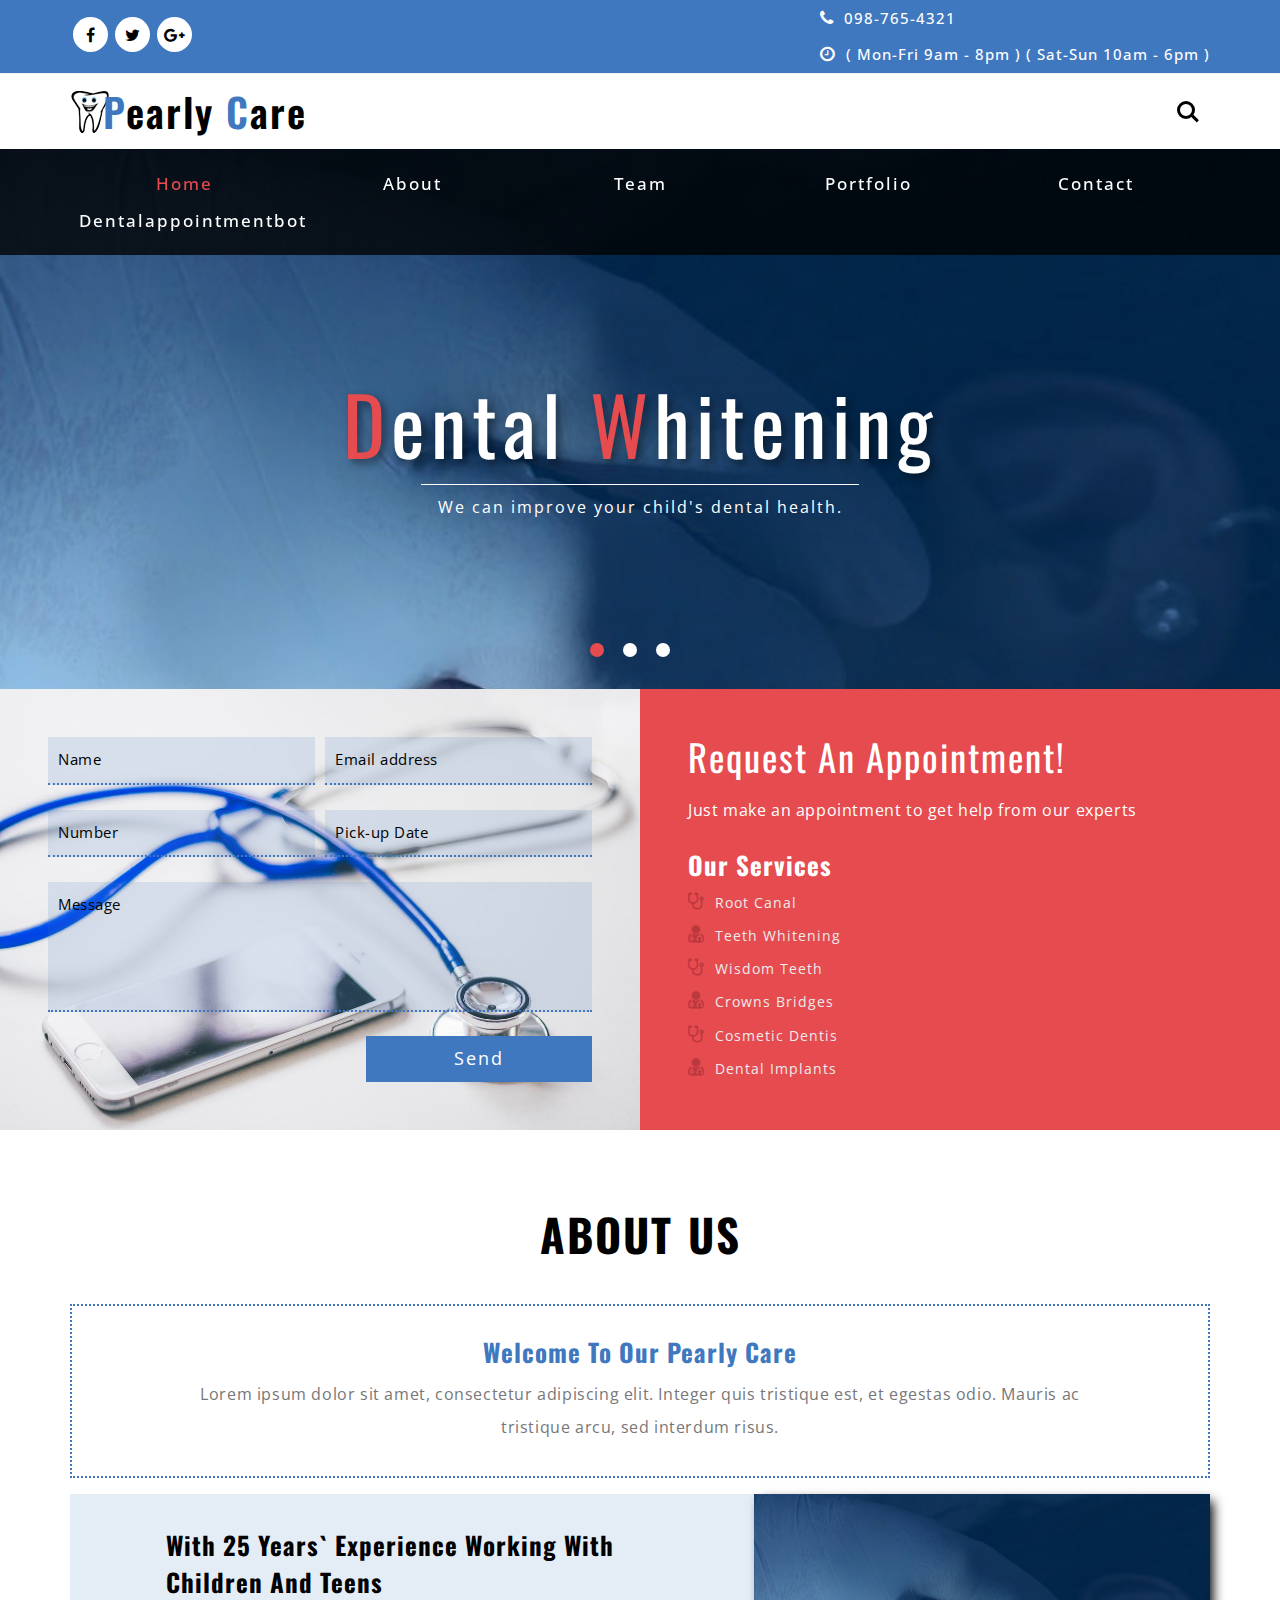
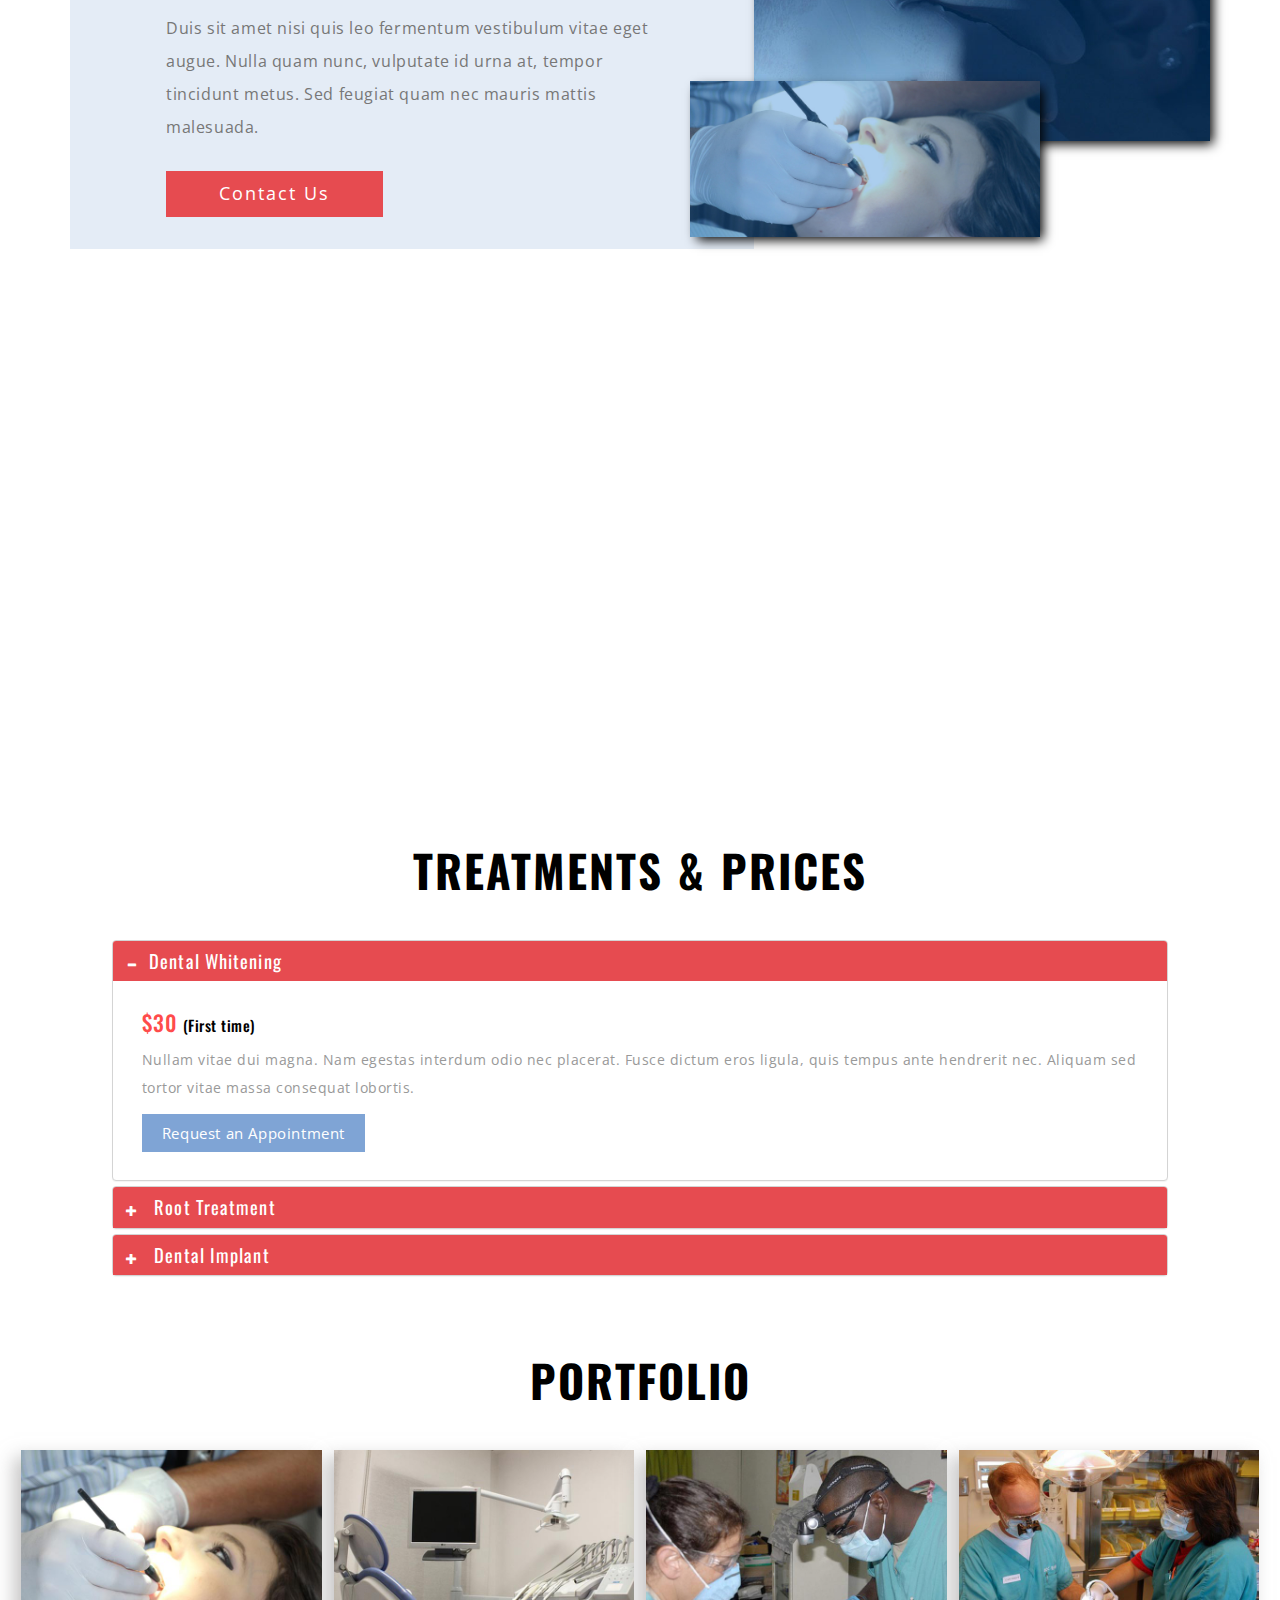
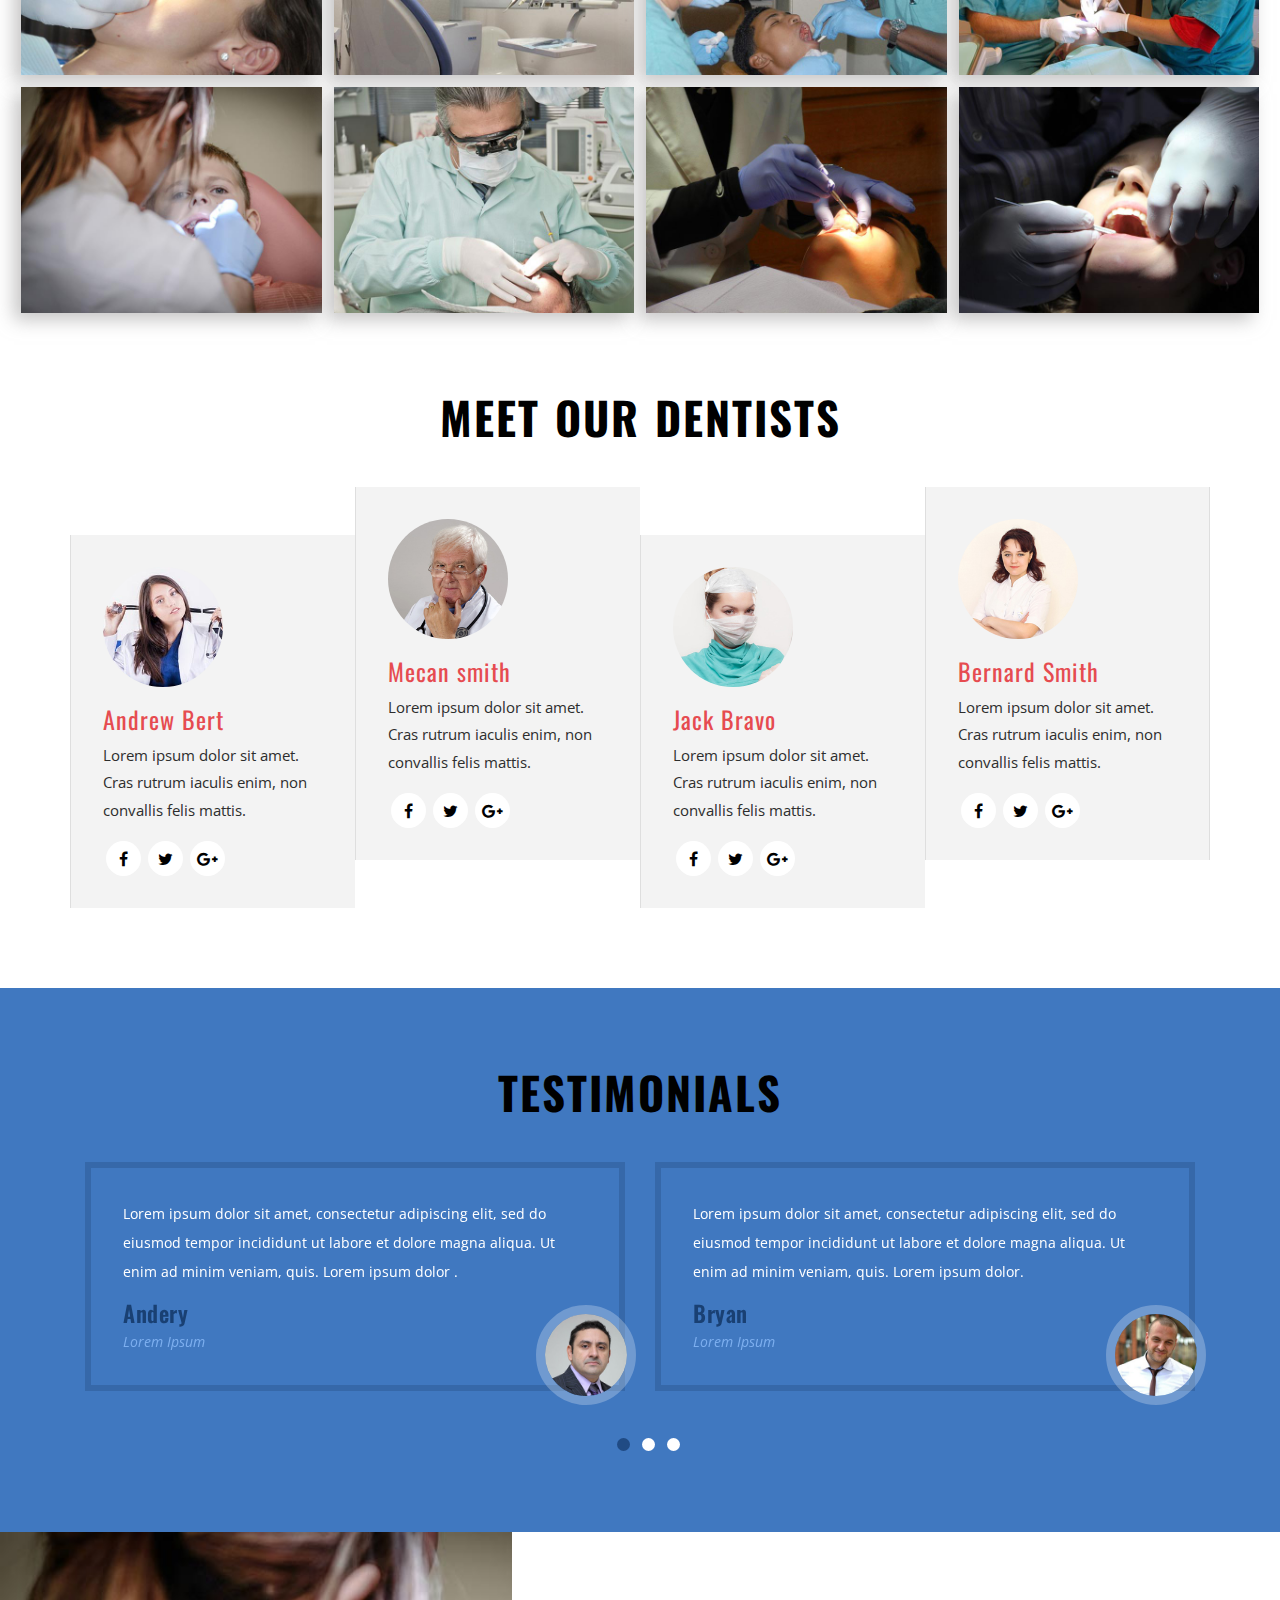
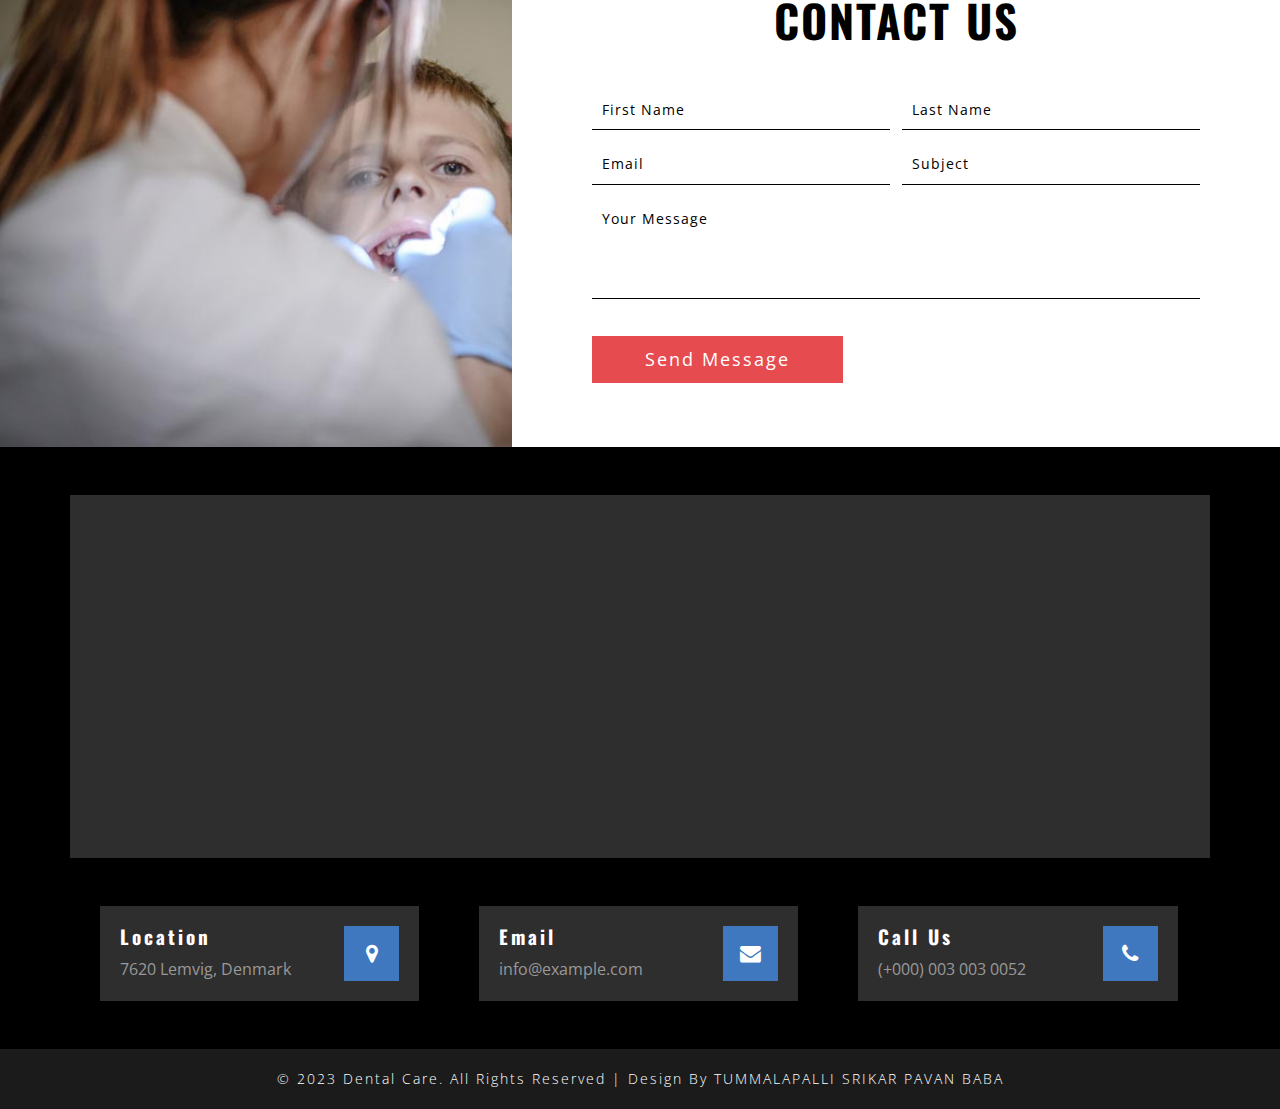
<file: index.html>
<!DOCTYPE html>
<html lang="zxx">

<head>
	<title>Pearly Care Medical Category Bootstrap responsive Website Template | Home :: w3layouts</title>
	<!-- Meta Tags -->
	<meta name="viewport" content="width=device-width, initial-scale=1">
	<meta charset="utf-8">
	<meta name="keywords" content="Pearly Care Responsive web template, Bootstrap Web Templates, Flat Web Templates, Android Compatible web template, 
Smartphone Compatible web template, free webdesigns for Nokia, Samsung, LG, Sony Ericsson, Motorola web design" />
	<script type="application/x-javascript">
		addEventListener("load", function () {
			setTimeout(hideURLbar, 0);
		}, false);

		function hideURLbar() {
			window.scrollTo(0, 1);
		}
	</script>
	<!-- //Meta Tags -->
	<link href="css/bootstrap.css" rel="stylesheet" type="text/css" media="all" />
	<link href="css/font-awesome.css" rel="stylesheet">
	<link rel="stylesheet" href="css/jquery-ui.css" />
	<link href="css/simpleLightbox.css" rel="stylesheet" type="text/css" />
	<link href="css/owl.carousel.css" rel="stylesheet">
	<link href="css/style.css" rel="stylesheet" type="text/css" media="all" />
	<!--Online-fonts-->
	<link href="//fonts.googleapis.com/css?family=Oswald:300,400,500,600,700" rel="stylesheet">
	<link href="//fonts.googleapis.com/css?family=Open+Sans:300,400,600,700,800" rel="stylesheet">
	<!--//Online-fonts-->
</head>

<body>
	<!-- Header -->
	<div class="logo-w3layouts">
		<div class="header-top-w3ls">
			<div class="container">
				<div class="w3l-social">
					<ul>
						<li>
							<a href="#" class="fa fa-facebook"></a>
						</li>
						<li>
							<a href="#" class="fa fa-twitter"></a>
						</li>
						<li>
							<a href="#" class="fa fa-google-plus"></a>
						</li>
					</ul>
				</div>
				<div class="right-p">
					<ul>
						<li>
							<span class="fa fa-phone" aria-hidden="true"></span>098-765-4321</li>
						<li>
							<span class="fa fa-clock-o" aria-hidden="true"></span>( Mon-Fri 9am - 8pm ) ( Sat-Sun 10am - 6pm )</li>
					</ul>
				</div>
				<div class="clearfix"></div>
			</div>
		</div>
		<div class="header-mid">
			<div class="container">
				<h1>
					<a href="index.html">
						<span>P</span>early
						<span>C</span>are</a>
				</h1>
				<div class="w3ls_search">
					<div class="cd-main-header">
						<ul class="cd-header-buttons">
							<li>
								<a class="cd-search-trigger" href="#cd-search">
									<span></span>
								</a>
							</li>
						</ul>
						<!-- cd-header-buttons -->
					</div>
					<div id="cd-search" class="cd-search">
						<form action="#" method="post">
							<input name="Search" type="search" placeholder="Click enter after typing...">
						</form>
					</div>
				</div>
				<div class="clearfix"></div>
			</div>
		</div>
	</div>
	<!-- banner-slider -->
	<div class="w3l_banner_info" id="home">
		<div class="slider">
			<div class="callbacks_container">
				<!-- Navigation -->
				<div class="header-nav">
					<div class="container">
						<nav class="navbar navbar-default">
							<div class="navbar-header logo">
								<button type="button" class="navbar-toggle collapsed" data-toggle="collapse" data-target="#bs-example-navbar-collapse-1">
									<span class="sr-only">Toggle navigation</span>
									<span class="icon-bar"></span>
									<span class="icon-bar"></span>
									<span class="icon-bar"></span>
								</button>
							</div>
							<!-- navbar-header -->
							<div class="collapse navbar-collapse" id="bs-example-navbar-collapse-1">
								<ul class="nav navbar-nav navbar-right">
									<li>
										<a href="index.html" class="active scroll">Home</a>
									</li>
									<li>
										<a href="#about" class="scroll">About</a>
									</li>
									<li>
										<a href="#team" class="scroll">Team</a>
									</li>
									<li>
										<a href="#portfolio" class="scroll">Portfolio</a>
									</li>
									<li>
										<a href="#contact" class="scroll">Contact</a>
									</li>
									<li>
										<a href="bot.html">dentalappointmentbot</a>
									</li>
								</ul>
							</div>
							<div class="clearfix"> </div>
						</nav>
						<div class="clearfix"> </div>
					</div>
				</div>
				<!-- //Navigation -->
				<ul class="rslides" id="slider3">
					<li>
						<div class="slider-img b1">
						</div>
						<div class="slider_banner_info">
							<div class="w3ls-info">
								<h4>
									<span>D</span>ental
									<span>W</span>hitening</h4>
								<p>We can improve your child's dental health.</p>
							</div>
						</div>
					</li>
					<li>
						<div class="slider-img b2">
						</div>
						<div class="slider_banner_info">
							<div class="w3ls-info">
								<h4>
									<span>R</span>oot
									<span>T</span>reatment</h4>
								<p>We are passionate about your child's oral health.</p>
							</div>
						</div>
					</li>
					<li>
						<div class="slider-img b3">
						</div>
						<div class="slider_banner_info">
							<div class="w3ls-info">
								<h4>
									<span>D</span>ental
									<span>I</span>mplant</h4>
								<p>We can improve your child's dental health.</p>
							</div>
						</div>
					</li>
				</ul>
			</div>
		</div>
	</div>
	<div class="clearfix"></div>
	<!-- //banner-slider -->
	<!-- //Header -->
	<!-- Banner bottom -->
	<div class="bnr-btm-w3layouts" id="appoint">
		<div class="bnr-lft-agileits">
			<h2>Request An Appointment!</h2>
			<p class="para-agileits-w3layouts">Just make an appointment to get help from our experts</p>
			<h3 class="subheading-agileits-w3layouts">Our services</h3>
			<ul>
				<li>
					<span class="fa fa-stethoscope" aria-hidden="true"></span>Root Canal</li>
				<li>
					<span class="fa fa-user-md" aria-hidden="true"></span>Teeth Whitening</li>
				<li>
					<span class="fa fa-stethoscope" aria-hidden="true"></span>Wisdom Teeth</li>
				<li>
					<span class="fa fa-user-md" aria-hidden="true"></span>Crowns Bridges</li>
				<li>
					<span class="fa fa-stethoscope" aria-hidden="true"></span>Cosmetic Dentis</li>
				<li>
					<span class="fa fa-user-md" aria-hidden="true"></span>Dental Implants</li>
			</ul>
		</div>
		<div class="bnr-rgt-w3-agile">
			<form action="#" method="post">
				<div class="inputs-w3ls one">
					<input type="text" name="Name" placeholder="Name" required="">
				</div>
				<div class="inputs-w3ls two">
					<input type="email" name="Email" placeholder="Email address" required="">
				</div>
				<div class="inputs-w3ls one">
					<input type="text" name="Number" placeholder="Number" required="">
				</div>
				<div class="inputs-w3ls two">
					<input id="datepicker" name="Text" type="text" placeholder="Pick-up Date" value="" onfocus="this.value = '';" onblur="if (this.value == '') {this.value = 'mm/dd/yyyy';}"
					    required="">
				</div>
				<div class="inputs-w3ls">
					<textarea name="Comments" placeholder="Message" required=""></textarea>
				</div>
				<input type="submit" value="Send">
				<div class="clearfix"> </div>
			</form>
		</div>
	</div>
	<!-- //Banner bottom -->
	<!--about-->
	<div class="about-w3layouts" id="about">
		<div class="container">
			<div class="tittle-agileinfo">
				<h5 class="title-w3">About Us</h5>
				<div class="about-top">
					<h3 class="subheading-agileits-w3layouts">Welcome to our Pearly Care</h3>
					<p class="para-agileits-w3layouts">Lorem ipsum dolor sit amet, consectetur adipiscing elit. Integer quis tristique est, et egestas odio. Mauris ac tristique
						arcu, sed interdum risus. </p>
				</div>
			</div>
			<div class="about-right">
				<h3 class="subheading-agileits-w3layouts sub-2">With 25 years` experience working with children and teens</h3>
				<p class="para-agileits-w3layouts">Duis sit amet nisi quis leo fermentum vestibulum vitae eget augue. Nulla quam nunc, vulputate id urna at, tempor tincidunt
					metus. Sed feugiat quam nec mauris mattis malesuada.</p>
				<div class="button-w3layouts">
					<a href="#contact" class="scroll">Contact Us</a>
				</div>
			</div>
			<div class="about-left-agileits">
				<div class="left-pos-img">
					<img src="images/b3.jpg" alt="">
				</div>
			</div>
			<div class="clearfix"> </div>
		</div>
	</div>
	<!--//about-->
	<!-- Features -->
	<div class="features" id="features">
		<div class="col-md-6 banner-right-w3-agileits">
			<iframe src="https://player.vimeo.com/video/138433283"></iframe>
		</div>
		<div class="col-md-6 agileits_updates_grid_right">
			<h5 class="title-w3">Treatments & Prices</h5>
			<div class="panel-group" id="accordion" role="tablist" aria-multiselectable="true">
				<div class="panel panel-default">
					<div class="panel-heading" role="tab" id="headingOne">
						<h4 class="panel-title asd">
							<a class="pa_italic" role="button" data-toggle="collapse" data-parent="#accordion" href="#collapseOne" aria-expanded="true"
							    aria-controls="collapseOne">
								<span class="glyphicon glyphicon-plus" aria-hidden="true"></span>
								<i class="glyphicon glyphicon-minus" aria-hidden="true"></i>Dental Whitening
							</a>
						</h4>
					</div>
					<div id="collapseOne" class="panel-collapse collapse in" role="tabpanel" aria-labelledby="headingOne">
						<div class="panel-body panel_text">
							<h5>$30
								<span>(First time)</span>
							</h5>
							Nullam vitae dui magna. Nam egestas interdum odio nec placerat. Fusce dictum eros ligula, quis tempus ante hendrerit nec.
							Aliquam sed tortor vitae massa consequat lobortis.
							<div class="apmnt-butn">
								<a href="#appoint" class="scroll">Request an Appointment</a>
							</div>
						</div>
					</div>
				</div>
				<div class="panel panel-default">
					<div class="panel-heading" role="tab" id="headingTwo">
						<h4 class="panel-title asd">
							<a class="pa_italic collapsed" role="button" data-toggle="collapse" data-parent="#accordion" href="#collapseTwo" aria-expanded="false"
							    aria-controls="collapseTwo">
								<span class="glyphicon glyphicon-plus" aria-hidden="true"></span>
								<i class="glyphicon glyphicon-minus" aria-hidden="true"></i>Root Treatment
							</a>
						</h4>
					</div>
					<div id="collapseTwo" class="panel-collapse collapse" role="tabpanel" aria-labelledby="headingTwo">
						<div class="panel-body panel_text">
							<h5>$40
								<span>(First time)</span>
							</h5>
							Nullam vitae dui magna. Nam egestas interdum odio nec placerat. Fusce dictum eros ligula, quis tempus ante hendrerit nec.
							Aliquam sed tortor vitae massa consequat lobortis.
							<div class="apmnt-butn">
								<a href="#appoint" class="scroll">Request an Appointment</a>
							</div>
						</div>
					</div>
				</div>
				<div class="panel panel-default">
					<div class="panel-heading" role="tab" id="headingThree">
						<h4 class="panel-title asd">
							<a class="pa_italic collapsed" role="button" data-toggle="collapse" data-parent="#accordion" href="#collapseThree" aria-expanded="false"
							    aria-controls="collapseThree">
								<span class="glyphicon glyphicon-plus" aria-hidden="true"></span>
								<i class="glyphicon glyphicon-minus" aria-hidden="true"></i>Dental Implant
							</a>
						</h4>
					</div>
					<div id="collapseThree" class="panel-collapse collapse" role="tabpanel" aria-labelledby="headingThree">
						<div class="panel-body panel_text">
							<h5>$50
								<span>(First time)</span>
							</h5>
							Nullam vitae dui magna. Nam egestas interdum odio nec placerat. Fusce dictum eros ligula, quis tempus ante hendrerit nec.
							Aliquam sed tortor vitae massa consequat lobortis.
							<div class="apmnt-butn">
								<a href="#appoint" class="scroll">Request an Appointment</a>
							</div>
						</div>
					</div>
				</div>
			</div>
		</div>
		<div class="clearfix"> </div>
	</div>
	<!-- //Features -->
	<!-- bootstrap-pop-up -->
	<div class="modal video-modal fade" id="myModal" tabindex="-1" role="dialog" aria-labelledby="myModal">
		<div class="modal-dialog" role="document">
			<div class="modal-content">
				<div class="modal-header">
					Pearly Care
					<button type="button" class="close" data-dismiss="modal" aria-label="Close">
						<span aria-hidden="true">&times;</span>
					</button>
				</div>
				<div class="modal-body">
					<img src="images/b1.jpg" alt=" " class="img-responsive" />
					<p>Ut enim ad minima veniam, quis nostrum exercitationem ullam corporis suscipit laboriosam, nisi ut aliquid ex ea commodi
						consequatur? Quis autem vel eum iure reprehenderit qui in ea voluptate velit esse quam nihil molestiae consequatur,
						vel illum qui dolorem eum fugiat quo voluptas nulla pariatur.
						<i>" Quis autem vel eum iure reprehenderit qui in ea voluptate velit esse quam nihil molestiae consequatur.</i>
					</p>
				</div>
			</div>
		</div>
	</div>
	<!-- //bootstrap-pop-up -->
	<!-- gallery -->
	<div class="gallery-w3layouts" id="portfolio">
		<div class="container-fluid">
			<h5 class="title-w3">Portfolio</h5>
			<div class="col-md-3 gallery-columns">
				<div class="gal_grid_outer">
					<a title="We’re pleased to offer a wide range of dental services."
					    href="images/g1.jpg">
						<div class="gal_grid_outer1">
							<img src="images/g1.jpg" alt=" " class="img-responsive" />
							<div class="gallery_grid_pos">
								<h3>
									<span>P</span>early
									<span>C</span>are</h3>
							</div>
						</div>
					</a>
				</div>
				<div class="gal_grid_outer">
					<a title="We’re pleased to offer a wide range of dental services."
					    href="images/g2.jpg">
						<div class="gal_grid_outer1">
							<img src="images/g2.jpg" alt=" " class="img-responsive" />
							<div class="gallery_grid_pos">
								<h3>
									<span>P</span>early
									<span>C</span>are</h3>
							</div>
						</div>
					</a>
				</div>
			</div>
			<div class="col-md-3 gallery-columns">
				<div class="gal_grid_outer">
					<a title="We’re pleased to offer a wide range of dental services."
					    href="images/g4.jpg">
						<div class="gal_grid_outer1">
							<img src="images/g4.jpg" alt=" " class="img-responsive" />
							<div class="gallery_grid_pos">
								<h3>
									<span>P</span>early
									<span>C</span>are</h3>
							</div>
						</div>
					</a>
				</div>
				<div class="gal_grid_outer">
					<a title="We’re pleased to offer a wide range of dental services."
					    href="images/g5.jpg">
						<div class="gal_grid_outer1">
							<img src="images/g5.jpg" alt=" " class="img-responsive" />
							<div class="gallery_grid_pos">
								<h3>
									<span>P</span>early
									<span>C</span>are</h3>
							</div>
						</div>
					</a>
				</div>
			</div>
			<div class="col-md-3 gallery-columns">
				<div class="gal_grid_outer">
					<a title="We’re pleased to offer a wide range of dental services."
					    href="images/g7.jpg">
						<div class="gal_grid_outer1">
							<img src="images/g7.jpg" alt=" " class="img-responsive" />
							<div class="gallery_grid_pos">
								<h3>
									<span>P</span>early
									<span>C</span>are</h3>
							</div>
						</div>
					</a>
				</div>
				<div class="gal_grid_outer">
					<a title="We’re pleased to offer a wide range of dental services."
					    href="images/g8.jpg">
						<div class="gal_grid_outer1">
							<img src="images/g8.jpg" alt=" " class="img-responsive" />
							<div class="gallery_grid_pos">
								<h3>
									<span>P</span>early
									<span>C</span>are</h3>
							</div>
						</div>
					</a>
				</div>
			</div>
			<div class="col-md-3 gallery-columns">
				<div class="gal_grid_outer">
					<a title="We’re pleased to offer a wide range of dental services."
					    href="images/g6.jpg">
						<div class="gal_grid_outer1">
							<img src="images/g6.jpg" alt=" " class="img-responsive" />
							<div class="gallery_grid_pos">
								<h3>
									<span>P</span>early
									<span>C</span>are</h3>
							</div>
						</div>
					</a>
				</div>
				<div class="gal_grid_outer">
					<a title="We’re pleased to offer a wide range of dental services."
					    href="images/g3.jpg">
						<div class="gal_grid_outer1">
							<img src="images/g3.jpg" alt=" " class="img-responsive" />
							<div class="gallery_grid_pos">
								<h3>
									<span>P</span>early
									<span>C</span>are</h3>
							</div>
						</div>
					</a>
				</div>
			</div>
			<div class="clearfix"></div>
		</div>
	</div>
	<!-- //gallery -->
	<!--team -->
	<div class="team" id="team">
		<div class="container">
			<h5 class="title-w3">Meet our dentists</h5>
			<div class="team-w3ls">
				<div class="col-md-3 team-grid w3_agileits">
					<img class="img-w3l t1-wthree img-responsive" src="images/t1.jpg" alt="">
					<h6>Andrew Bert</h6>
					<p>Lorem ipsum dolor sit amet. Cras rutrum iaculis enim, non convallis felis mattis.</p>
					<div class="w3l-social">
						<ul>
							<li>
								<a href="#" class="fa fa-facebook"></a>
							</li>
							<li>
								<a href="#" class="fa fa-twitter"></a>
							</li>
							<li>
								<a href="#" class="fa fa-google-plus"></a>
							</li>
						</ul>
					</div>
					<div class="clearfix"> </div>
				</div>
				<div class="col-md-3 team-grid w3_agileits t2">
					<img class="img-w3l t1-wthree img-responsive" src="images/t2.jpg" alt="">
					<h6>Mecan smith</h6>
					<p>Lorem ipsum dolor sit amet. Cras rutrum iaculis enim, non convallis felis mattis.</p>
					<div class="w3l-social">
						<ul>
							<li>
								<a href="#" class="fa fa-facebook"></a>
							</li>
							<li>
								<a href="#" class="fa fa-twitter"></a>
							</li>
							<li>
								<a href="#" class="fa fa-google-plus"></a>
							</li>
						</ul>
					</div>
					<div class="clearfix"> </div>
				</div>
				<div class="col-md-3 w3_agileits team-grid">
					<img class="img-w3l t1-wthree img-responsive" src="images/t4.jpg" alt="">
					<h6>Jack Bravo</h6>
					<p>Lorem ipsum dolor sit amet. Cras rutrum iaculis enim, non convallis felis mattis.</p>
					<div class="w3l-social">
						<ul>
							<li>
								<a href="#" class="fa fa-facebook"></a>
							</li>
							<li>
								<a href="#" class="fa fa-twitter"></a>
							</li>
							<li>
								<a href="#" class="fa fa-google-plus"></a>
							</li>
						</ul>
					</div>
					<div class="clearfix"> </div>
				</div>
				<div class="col-md-3 w3_agileits team-grid">
					<img class="img-w3l t1-wthree img-responsive" src="images/t3.jpg" alt="">
					<h6>Bernard Smith</h6>
					<p>Lorem ipsum dolor sit amet. Cras rutrum iaculis enim, non convallis felis mattis.</p>
					<div class="w3l-social">
						<ul>
							<li>
								<a href="#" class="fa fa-facebook"></a>
							</li>
							<li>
								<a href="#" class="fa fa-twitter"></a>
							</li>
							<li>
								<a href="#" class="fa fa-google-plus"></a>
							</li>
						</ul>
					</div>
					<div class="clearfix"> </div>
				</div>
				<div class="clearfix"> </div>
			</div>
		</div>
	</div>
	<!-- //team-->
	<!-- testimonials -->
	<div class="test">
		<div class="container">
			<h5 class="title-w3">Testimonials</h5>
			<div class=" test-gr">
				<div class=" test-gri1">
					<div id="owl-demo2" class="owl-carousel">
						<div class="agile">
							<div class="col-md-6 test-grid">
								<div class="test-grid1-agileinfo">
									<img src="images/1.jpg" alt="" class="img-r">
									<p>Lorem ipsum dolor sit amet, consectetur adipiscing elit, sed do eiusmod tempor incididunt ut labore et dolore magna
										aliqua. Ut enim ad minim veniam, quis. Lorem ipsum dolor .</p>
									<h4>Andery</h4>
									<span>Lorem Ipsum</span>
								</div>
							</div>
							<div class="col-md-6 test-grid">
								<div class="test-grid1-agileinfo">
									<img src="images/2.jpg" alt="" class="img-r">
									<p>Lorem ipsum dolor sit amet, consectetur adipiscing elit, sed do eiusmod tempor incididunt ut labore et dolore magna
										aliqua. Ut enim ad minim veniam, quis. Lorem ipsum dolor.</p>
									<h4>Bryan</h4>
									<span>Lorem Ipsum</span>
								</div>
							</div>
							<div class="clearfix"></div>
						</div>
						<div class="agile">
							<div class="col-md-6 test-grid">
								<div class="test-grid1-agileinfo">
									<img src="images/3.jpg" alt="" class="img-r">
									<p>Lorem ipsum dolor sit amet, consectetur adipiscing elit, sed do eiusmod tempor incididunt ut labore et dolore magna
										aliqua. Ut enim ad minim veniam, quis. Lorem ipsum dolor.</p>
									<h4>Andery</h4>
									<span>Lorem Ipsum</span>
								</div>
							</div>
							<div class="col-md-6 test-grid">
								<div class="test-grid1-agileinfo">
									<img src="images/1.jpg" alt="" class="img-r">
									<p>Lorem ipsum dolor sit amet, consectetur adipiscing elit, sed do eiusmod tempor incididunt ut labore et dolore magna
										aliqua. Ut enim ad minim veniam, quis. Lorem ipsum dolor .</p>
									<h4>Bryan</h4>
									<span>Lorem Ipsum</span>
								</div>
							</div>
							<div class="clearfix"></div>
						</div>
						<div class="agile">
							<div class="col-md-6 test-grid">
								<div class="test-grid1-agileinfo">
									<img src="images/2.jpg" alt="" class="img-r">
									<p>Lorem ipsum dolor sit amet, consectetur adipiscing elit, sed do eiusmod tempor incididunt ut labore et dolore magna
										aliqua. Ut enim ad minim veniam, quis. Lorem ipsum dolor .</p>
									<h4>williams</h4>
									<span>Lorem Ipsum</span>
								</div>
							</div>
							<div class="col-md-6 test-grid">
								<div class="test-grid1-agileinfo">
									<img src="images/3.jpg" alt="" class="img-r">
									<p>Lorem ipsum dolor sit amet, consectetur adipiscing elit, sed do eiusmod tempor incididunt ut labore et dolore magna
										aliqua. Ut enim ad minim veniam, quis. Lorem ipsum dolor .</p>
									<h4>Jack</h4>
									<span>Lorem Ipsum</span>
								</div>
							</div>
							<div class="clearfix"></div>
						</div>
					</div>
				</div>
			</div>
		</div>
	</div>
	<!-- testimonials -->
	<!-- contact -->
	<div class="agileits-contact" id="contact">
		<div class="w3_agileits-contact-left">
		</div>
		<div class="contact-right-w3l">

			<h5 class="title-w3">contact Us </h5>
			<form action="#" method="post">
				<div class="input-w3ls w3ls-left">
					<input type="text" class="name" name="First Name" placeholder="First Name" required="">
				</div>
				<div class="input-w3ls w3ls-rght">
					<input type="text" class="name" name="Last Name" placeholder="Last Name" required="">
				</div>
				<div class="input-w3ls w3ls-left">
					<input type="email" class="name" name="Email" placeholder="Email" required="">
				</div>
				<div class="input-w3ls w3ls-rght">
					<input type="text" class="name" name="Subject" placeholder="Subject" required="">
				</div>
				<div class="input-w3ls">
					<textarea placeholder="Your Message" required=""></textarea>
				</div>
				<div class="input-w3ls">
					<input type="submit" value="Send Message">
				</div>

			</form>
		</div>
		<div class="clearfix"></div>
	</div>
	<!-- //contact -->
	<!-- footer -->
	<div class="w3l_footer">
		<div class="container">
			<!-- Map -->
			<div class="map">
				<iframe src="https://www.google.com/maps/embed?pb=!1m18!1m12!1m3!1d2199.4018448445013!2d8.300581316012691!3d56.546939980773224!2m3!1f0!2f0!3f0!3m2!1i1024!2i768!4f13.1!3m3!1m2!1s0x464a23dbbf6968cb%3A0xb0923027d6b875bb!2sHospital+Bunker!5e0!3m2!1sen!2sin!4v1519022418987"></iframe>
			</div>
			<!-- //Map -->
			<div class="w3ls_footer_grids">

				<div class="w3ls_footer_grid">
					<div class="col-md-4 w3ls_footer_grid_left">
						<div class="w3ls_footer_grid_leftl">
							<i class="fa fa-map-marker" aria-hidden="true"></i>
						</div>
						<div class="w3ls_footer_grid_leftr">
							<h4>Location</h4>
							<p>7620 Lemvig, Denmark</p>
						</div>
						<div class="clearfix"> </div>
					</div>
					<div class="col-md-4 w3ls_footer_grid_left">
						<div class="w3ls_footer_grid_leftl">
							<i class="fa fa-envelope" aria-hidden="true"></i>
						</div>
						<div class="w3ls_footer_grid_leftr">
							<h4>Email</h4>
							<p>
								<a href="mailto:info@example.com">info@example.com</a>
							</p>
						</div>
						<div class="clearfix"> </div>
					</div>
					<div class="col-md-4 w3ls_footer_grid_left">
						<div class="w3ls_footer_grid_leftl">
							<i class="fa fa-phone" aria-hidden="true"></i>
						</div>
						<div class="w3ls_footer_grid_leftr">
							<h4>Call Us</h4>
							<p>(+000) 003 003 0052</p>
						</div>
						<div class="clearfix"> </div>
					</div>
					<div class="clearfix"> </div>
				</div>
			</div>
		</div>
	</div>

	<!-- //footer -->
	<!-- copyright -->
	<div class="wthree_copy_right">
		<div class="container">
			<p>© 2023 Dental Care. All rights reserved | Design by TUMMALAPALLI SRIKAR PAVAN BABA
				
			</p>

		</div>
	</div>
	<!-- //copyright -->
	<a href="#home" class="scroll" id="toTop" style="display: block;">
		<span id="toTopHover" style="opacity: 1;"> </span>
	</a>
	<!-- js -->
	<script type='text/javascript' src='js/jquery-2.2.3.min.js'></script>
	<!-- //js -->
	<!-- requried-jsfiles-for owl -->
	<script src="js/owl.carousel.js"></script>
	<script>
		$(document).ready(function () {
			$("#owl-demo2").owlCarousel({
				items: 1,
				lazyLoad: false,
				autoPlay: true,
				navigation: false,
				navigationText: false,
				pagination: true,
			});
		});
	</script>
	<!-- //requried-jsfiles-for owl -->

	<script src="js/responsiveslides.min.js"></script>
	<script>
		// You can also use "$(window).load(function() {"
		$(function () {
			// Slideshow 4
			$("#slider3").responsiveSlides({
				auto: true,
				pager: true,
				nav: false,
				speed: 500,
				namespace: "callbacks",
				before: function () {
					$('.events').append("<li>before event fired.</li>");
				},
				after: function () {
					$('.events').append("<li>after event fired.</li>");
				}
			});

		});
	</script>
	<!--search-bar-->
	<script src="js/main.js"></script>
	<!--//search-bar-->
	<!-- Calendar -->
	<script src="js/jquery-ui.js"></script>
	<script>
		$(function () {
			$("#datepicker,#datepicker1,#datepicker2,#datepicker3").datepicker();
		});
	</script>
	<!-- //Calendar -->
	<!-- Gallery-script -->
	<script src="js/simpleLightbox.js"></script>
	<script>
		$('.gallery-columns a').simpleLightbox();
	</script>
	<!-- //Gallery-script -->

	<!-- start-smoth-scrolling -->
	<script type="text/javascript" src="js/move-top.js"></script>
	<script type="text/javascript" src="js/easing.js"></script>
	<script type="text/javascript">
		jQuery(document).ready(function ($) {
			$(".scroll").click(function (event) {
				event.preventDefault();
				$('html,body').animate({
					scrollTop: $(this.hash).offset().top
				}, 1000);
			});
		});
	</script>
	<!-- start-smoth-scrolling -->
	<!-- here stars scrolling icon -->
	<script type="text/javascript">
		$(document).ready(function () {
			/*
				var defaults = {
				containerID: 'toTop', // fading element id
				containerHoverID: 'toTopHover', // fading element hover id
				scrollSpeed: 1200,
				easingType: 'linear' 
				};
			*/

			$().UItoTop({
				easingType: 'easeOutQuart'
			});

		});
	</script>
	<!-- //here ends scrolling icon -->
	<!--js for bootstrap working-->
	<script src="js/bootstrap.js"></script>
	<!-- //for bootstrap working -->
</body>

</html>
</file>
<file: css/style.css>
/*--
Author: W3layouts
Author URL: http://w3layouts.com
License: Creative Commons Attribution 3.0 Unported
License URL: http://creativecommons.org/licenses/by/3.0/
--*/

html,
body {
	margin: 0;
	font-size: 100%;
	font-family: 'Open Sans', sans-serif;
	background: #fff;
}

body a {
	text-decoration: none;
	transition: 0.5s all;
	-webkit-transition: 0.5s all;
	-moz-transition: 0.5s all;
	-o-transition: 0.5s all;
	-ms-transition: 0.5s all;
}

a:hover {
	text-decoration: none;
}

a:focus {
	outline: none;
}

input[type="button"],
input[type="submit"] {
	transition: 0.5s all;
	-webkit-transition: 0.5s all;
	-moz-transition: 0.5s all;
	-o-transition: 0.5s all;
	-ms-transition: 0.5s all;
}

h1,
h2,
h3,
h4,
h5,
h6 {
	margin: 0;
	font-family: 'Oswald', sans-serif;
	font-weight: 700;
}

p {
	margin: 0;
}

ul {
	margin: 0;
	padding: 0;
}

label {
	margin: 0;
}

/*--banner-slider--*/

#slider2,
#slider3 {
	box-shadow: none;
	-moz-box-shadow: none;
	-webkit-box-shadow: none;
	margin: 0 auto;
}

.rslides_tabs li:first-child {
	margin-left: 0;
}

.rslides_tabs .rslides_here a {
	background: rgba(255, 255, 255, .1);
	color: #fff;
	font-weight: bold;
}

.events {
	list-style: none;
}

.callbacks_container {
	position: relative;
	float: left;
	width: 100%;
}

.callbacks {
	position: relative;
	list-style: none;
	overflow: hidden;
	width: 100%;
	padding: 0;
	margin: 0;
}

.callbacks li {
	position: absolute;
	width: 100%;
}

.callbacks img {
	position: relative;
	z-index: 1;
	height: auto;
	border: 0;
}

.callbacks .caption {
	display: block;
	position: absolute;
	z-index: 2;
	font-size: 20px;
	text-shadow: none;
	color: #fff;
	left: 0;
	right: 0;
	padding: 10px 20px;
	margin: 0;
	max-width: none;
	top: 10%;
	text-align: center;
}

.callbacks_nav {
	position: absolute;
	-webkit-tap-highlight-color: rgba(0, 0, 0, 0);
	bottom: -35%;
	left: 0;
	z-index: 3;
	text-indent: -9999px;
	overflow: hidden;
	text-decoration: none;
	width: 32px;
	height: 32px;
	display: none;
}

.callbacks_nav:hover {
	opacity: 0.5;
}

.callbacks_nav.next {
	left: auto;
	left: 51%;
}

.callbacks_nav.prev {
	right: auto;
	background-position: left top;
	left: 46%;
}

#slider3-pager a {
	display: inline-block;
}

#slider3-pager span {
	float: left;
}

#slider3-pager span {
	width: 100px;
	height: 15px;
	background: #fff;
	display: inline-block;
	border-radius: 30em;
	opacity: 0.6;
}

#slider3-pager .rslides_here a {
	background: #FFF;
	border-radius: 30em;
	opacity: 1;
}

#slider3-pager a {
	padding: 0;
}

#slider3-pager li {
	display: inline-block;
}

.rslides {
	position: relative;
	list-style: none;
	overflow: hidden;
	width: 100%;
	padding: 0;
}

.rslides li {
	-webkit-backface-visibility: hidden;
	position: absolute;
	display: none;
	width: 100%;
	left: 0;
	top: 0;
}

.rslides li {
	position: relative;
	display: block;
	float: left;
}

.rslides img {
	height: auto;
	border: 0;
}

.callbacks_tabs {
	list-style: none;
	position: absolute;
	bottom: 6%;
	left: 46.5%;
	padding: 0;
	margin: 0;
	z-index: 990;
	display: block;
	text-align: center;
}

.slider-top span {
	font-weight: 600;
}

.callbacks_tabs li {
	display: inline-block;
	margin: 0 5px;
}

.animated {
	z-index: 99;
}

/*----*/

.callbacks_tabs a {
	visibility: hidden;
}

.callbacks_tabs a:after {
	content: "\f111";
	font-size: 0;
	font-family: FontAwesome;
	visibility: visible;
	display: block;
	height: 14px;
	width: 14px;
	display: inline-block;
	background: #fff;
	border-radius: 50%;
	-webkit-border-radius: 50%;
	-o-border-radius: 50%;
	-moz-border-radius: 50%;
	-ms-border-radius: 50%;
}

.callbacks_here a:after {
	background: #e64b50;
}

/*----*/

.logo-w3layouts {
	position: relative;
}

.logo-w3layouts h1 a {
	color: #000;
	text-transform: capitalize;
	letter-spacing: 2px;
	text-align: left;
	font-size: 1.1em;
	font-weight: 600;
	text-decoration: none;
	padding-left: .83em;
	background: url(../images/logo.png)no-repeat 0px 5px;
}

.logo-w3layouts h1 a span {
	color: #4078c0;
}

.header {
	position: absolute;
	z-index: 9999;
	top: 0%;
	left: 10.2%;
	width: 80%;
	background: #fff;
	font-family: 'Oswald', sans-serif;
}

.right-p ul li {
	display: block;
	font-size: 15px;
	letter-spacing: 1px;
	padding: 0.5em 0em;
	color: #fff;
	font-weight: 500;
}

.right-p ul li span {
	font-size: 17px;
	padding-right: 10px;
}

.header-top-w3ls {
	border-bottom: 1px solid #eee;
	background: #4078c0;
}

.right-p {
	float: right;
}

.header-mid {
	position: relative;
	padding: 1em 0;
}

.w3l_banner_info {
	text-align: center;
}

.w3ls-info {
	position: absolute;
	bottom: 14em;
	width: 100%;
}

.slider_banner_info h4 {
	font-size: 5.5em;
	text-transform: capitalize;
	color: #fff;
	font-weight: 400;
	letter-spacing: 9px;
	text-shadow: 4px 4px 8px rgba(0, 0, 0, 0.45);
	font-family: 'Oswald', sans-serif;
}

.slider_banner_info h4 span {
	color: #e64b50;
}

.slider_banner_info p {
	color: #ffffff;
	font-size: 1.1em;
	letter-spacing: 4px;
	line-height: 28px;
	display: inline-block;
	border-top: 1px solid #fff;
	padding: .5em 1em;
	margin-top: 1em;
}

.slider_banner_info h4 i {
	display: block;
	font-style: normal;
	padding: .4em .5em;
	color: #212121;
	width: 22%;
}

a.read {
	font-size: 1.1em;
	color: #333;
	background: #fff;
	padding: 0.6em 2em;
}

img.img-responsive {
	width: 100%;
}

.b1 {
	background: url(../images/b1.jpg) no-repeat 0px 0px;
}

.b2 {
	background: url(../images/b2.jpg) no-repeat 0px 0px;
}

.b3 {
	background: url(../images/b3.jpg) no-repeat 0px 0px;
}

.b1,
.b2,
.b3 {
	background-size: cover;
	/* background-attachment: fixed; */
	min-height: 650px;
}

/*-- //Slider --*/

.navbar-default {
	background: none;
	border: none;
	margin: 0;
	min-height: inherit;
	/* margin-top: 1em; */
	width: 100%;
	float: left;
}

.navbar-default .navbar-nav>.active>a,
.navbar-default .navbar-nav>.active>a:hover,
.navbar-default .navbar-nav>.active>a:focus {
	color: #99abd5;
	background: none !important;
}

.navbar-default .navbar-nav>li>a {
	font-size: 17px;
	padding: .5em 0.5em;
	position: relative;
	font-weight: 500;
	text-transform: capitalize;
	color: #fff;
	letter-spacing: 2px;
}

.navbar-default .navbar-nav>li>a:hover,
.navbar-default .navbar-nav>li>a:focus,
.navbar-default .navbar-nav li a.active {
	color: #e64b50;
}

.navbar-right {
	float: none !important;
	margin-right: 0px !important;
}

.navbar-collapse {
	padding: 0 !important;
}

/*-- nav-effect --*/

.nav>li {
	border-right: none !important;
	width: 20%;
}

.navbar-nav>li>.dropdown-menu {
	margin-top: 10px;
}

/*-- //nav-effect --*/

.navbar-default .navbar-brand {
	color: #fff;
	font-size: 40px;
	text-transform: capitalize;
	letter-spacing: 0.5px;
}

.navbar-default .navbar-brand:hover,
.navbar-default .navbar-brand:focus {
	color: #fff;
	background-color: transparent;
}

.navbar-brand {
	height: initial;
	padding: 0;
	font-size: 18px;
	line-height: initial;
}

.agile_short_dropdown {
	border-radius: 0;
	background: #ffffff;
	text-align: center;
	padding: 0;
	border: none;
}

.agile_short_dropdown li a {
	text-transform: capitalize;
	color: #212121;
	letter-spacing: 1.5px;
	font-size: 14px;
	font-weight: 600;
	padding: .8em 0;
	border-bottom: 1px solid #ececef;
}

.agile_short_dropdown>li>a:hover {
	color: #fff;
	text-decoration: none;
	background-color: #00e2d6;
}

.navbar-default .navbar-nav>.open>a,
.navbar-default .navbar-nav>.open>a:hover,
.navbar-default .navbar-nav>.open>a:focus {
	color: #fa5d07;
	background-color: transparent;
}

.header-nav {
	position: absolute;
	z-index: 999;
	width: 100%;
	background: rgba(0, 0, 0, 0.78);
	padding: 1em 0;
}

/*-- search --*/

.logo-w3l.w31.sea {
	position: relative;
}

.cd-main-header {
	/* Force Hardware Acceleration in WebKit */
	-webkit-transform: translateZ(0);
	-moz-transform: translateZ(0);
	-ms-transform: translateZ(0);
	-o-transform: translateZ(0);
	transform: translateZ(0);
	will-change: transform;
}

.cd-main-header {
	-webkit-transition: -webkit-transform 0.3s;
	-moz-transition: -moz-transform 0.3s;
	transition: transform 0.3s;
}

.cd-main-content.nav-is-visible,
.cd-main-header.nav-is-visible {
	-webkit-transform: translateX(-260px);
	-moz-transform: translateX(-260px);
	-ms-transform: translateX(-260px);
	-o-transform: translateX(-260px);
	transform: translateX(-260px);
}

.nav-on-left .cd-main-content.nav-is-visible,
.nav-on-left .cd-main-header.nav-is-visible {
	-webkit-transform: translateX(260px);
	/*-- w3layouts --*/
	-moz-transform: translateX(260px);
	-ms-transform: translateX(260px);
	-o-transform: translateX(260px);
	transform: translateX(260px);
}

.cd-header-buttons {
	position: absolute;
	display: inline-block;
	top: -43px;
	right: 0;
}

.cd-header-buttons li {
	display: inline-block;
}

.cd-search-trigger,
.cd-nav-trigger {
	position: relative;
	display: block;
	width: 44px;
	height: 44px;
	overflow: hidden;
	white-space: nowrap;
	color: transparent;
	z-index: 3;
}

.cd-search-trigger::before,
.cd-search-trigger::after {
	/* search icon */
	content: '';
	position: absolute;
	-webkit-transition: opacity 0.3s;
	-moz-transition: opacity 0.3s;
	transition: opacity 0.3s;
	/* Force Hardware Acceleration in WebKit */
	-webkit-transform: translateZ(0);
	-moz-transform: translateZ(0);
	-ms-transform: translateZ(0);
	-o-transform: translateZ(0);
	transform: translateZ(0);
	-webkit-backface-visibility: hidden;
	backface-visibility: hidden;
}

.cd-search-trigger::before {
	top: 11px;
	left: 11px;
	width: 18px;
	height: 18px;
	-webkit-border-radius: 50%;
	-moz-border-radius: 50%;
	border-radius: 50%;
	/*-- agileits --*/
	border: 3px solid #000;
}

.cd-search-trigger::after {
	/* handle */
	height: 3px;
	width: 8px;
	background: #000;
	bottom: 14px;
	right: 11px;
	-webkit-transform: rotate(45deg);
	-moz-transform: rotate(45deg);
	-ms-transform: rotate(45deg);
	-o-transform: rotate(45deg);
	transform: rotate(45deg);
}

.cd-search-trigger span {
	/* container for the X icon */
	position: absolute;
	height: 100%;
	width: 100%;
	top: 0;
	left: 0;
}

.cd-search-trigger span::before,
.cd-search-trigger span::after {
	/* close icon */
	content: '';
	position: absolute;
	display: inline-block;
	height: 3px;
	width: 22px;
	top: 50%;
	margin-top: -2px;
	left: 50%;
	margin-left: -11px;
	background: #e64b50;
	opacity: 0;
	/* Force Hardware Acceleration in WebKit */
	-webkit-transform: translateZ(0);
	-moz-transform: translateZ(0);
	-ms-transform: translateZ(0);
	-o-transform: translateZ(0);
	transform: translateZ(0);
	-webkit-backface-visibility: hidden;
	backface-visibility: hidden;
	-webkit-transition: opacity 0.3s, -webkit-transform 0.3s;
	-moz-transition: opacity 0.3s, -moz-transform 0.3s;
	transition: opacity 0.3s, transform 0.3s;
}

.cd-search-trigger span::before {
	-webkit-transform: rotate(45deg);
	-moz-transform: rotate(45deg);
	-ms-transform: rotate(45deg);
	-o-transform: rotate(45deg);
	transform: rotate(45deg);
}

.cd-search-trigger span::after {
	-webkit-transform: rotate(-45deg);
	-moz-transform: rotate(-45deg);
	-ms-transform: rotate(-45deg);
	-o-transform: rotate(-45deg);
	transform: rotate(-45deg);
}

.cd-search-trigger.search-is-visible::before,
.cd-search-trigger.search-is-visible::after {
	/* hide search icon */
	-moz-opacity: 0;
	opacity: 0;
}

.cd-search-trigger.search-is-visible span::before,
.cd-search-trigger.search-is-visible span::after {
	/* show close icon */
	-moz-opacity: 1;
	opacity: 1;
}

.cd-search-trigger.search-is-visible span::before {
	-webkit-transform: rotate(135deg);
	-moz-transform: rotate(135deg);
	-ms-transform: rotate(135deg);
	-o-transform: rotate(135deg);
	transform: rotate(135deg);
}

.cd-search-trigger.search-is-visible span::after {
	-webkit-transform: rotate(45deg);
	-moz-transform: rotate(45deg);
	-ms-transform: rotate(45deg);
	-o-transform: rotate(45deg);
	transform: rotate(45deg);
}

.cd-search {
	position: absolute;
	width: 100%;
	top: 100%;
	left: 0;
	z-index: 9999;
	opacity: 0;
	visibility: hidden;
	-webkit-transition: opacity .3s 0s, visibility 0s .3s;
	-moz-transition: opacity .3s 0s, visibility 0s .3s;
	transition: opacity .3s 0s, visibility 0s .3s;
}

.cd-search input {
	border-radius: 0;
	border: none;
	background: rgb(27, 27, 27);
	width: 100%;
	padding: 0 5%;
	-webkit-box-shadow: inset 0 3px 0 rgb(64, 120, 192), 0 3px 6px rgba(0, 0, 0, 0.05);
	-moz-box-shadow: inset 0 3px 0 rgb(64, 120, 192), 0 3px 6px rgba(0, 0, 0, 0.05);
	box-shadow: inset 0 3px 0 rgb(64, 120, 192), 0 3px 6px rgba(0, 0, 0, 0.05);
	-webkit-appearance: none;
	-moz-appearance: none;
	-ms-appearance: none;
	-o-appearance: none;
	/*    appearance: none;*/
	font-size: 1.1em;
	padding: 1.3em 2em;
	color: #fff;
	letter-spacing: 1px;
}

.cd-search input::-webkit-input-placeholder {
	color: #fff !important;
}

.cd-search input::-moz-placeholder {
	color: #fff !important;
}

.cd-search input:-moz-placeholder {
	color: #fff !important;
}

.cd-search input:-ms-input-placeholder {
	color: #fff !important;
}

.cd-search input:focus {
	outline: none;
}

.cd-search.is-visible {
	-moz-opacity: 1;
	opacity: 1;
	visibility: visible;
	-webkit-transition: opacity .3s 0s, visibility 0s 0s;
	-moz-transition: opacity .3s 0s, visibility 0s 0s;
	transition: opacity .3s 0s, visibility 0s 0s;
}

/*-- //search --*/

/*--placeholder-color--*/

::-webkit-input-placeholder {
	color: #777;
}

:-moz-placeholder {
	/* Firefox 18- */
	color: #777;
}

::-moz-placeholder {
	/* Firefox 19+ */
	color: #777;
}

:-ms-input-placeholder {
	color: #777;
}

/*--//placeholder-color--*/

/*-- bootstrap-pop-up --*/

.modal-header {
	font-size: 2.3em;
	letter-spacing: 1px;
	color: #fff;
	text-align: center;
	text-transform: capitalize;
	font-weight: 600;
	background: #4078c0;
}

.close {
	opacity: 1;
}

.modal-body p {
	color: #999;
	text-align: left;
	padding: 2em 2em 1em;
	margin: 0 !important;
	line-height: 2em;
}

.modal-body p i {
	display: block;
	margin: 2em 0 0;
	color: #212121;
}

.modal-body {
	padding: 0;
}

.modal-content {
	border-radius: 0;
}

button.close {
	font-size: 1em;
	color: #000000;
	outline: none;
}

/*-- //bootstrap-pop-up --*/

/*-- banner bottom --*/

.bnr-lft-agileits h2 {
	font-size: 2.3em;
	letter-spacing: 2px;
	color: #fff;
	font-weight: 400;
}

@media(min-width:992px) {
	.bnr-btm-w3layouts {
		display: -webkit-flex;
		display: flex;
		-webkit-justify-content: space-between;
		justify-content: space-between;
	}
	.bnr-lft-agileits,
	.bnr-rgt-w3-agile {
		flex-basis: 50%;
		-webkit-flex-basis: 50%;
	}
}

.bnr-lft-agileits {
	background: #e64b50;
	order: 2;
}

.bnr-lft-agileits p {
	color: #fff;
	margin: 1em 0 1.5em;
}

.bnr-lft-agileits ul li {
	list-style: none;
	margin-bottom: 0.8em;
	font-size: 14px;
	letter-spacing: 1px;
	color: #ececec;
}

.bnr-lft-agileits ul li:nth-child(6) {
	margin-bottom: 0 !important;
}

.bnr-lft-agileits ul li span {
	margin-right: 0.5em;
	color: rgb(187, 56, 61);
	font-size: 20px;
}

.bnr-rgt-w3-agile {
	order: 1;
}

.bnr-rgt-w3-agile {
	background: url(../images/appoint.jpg) no-repeat 0px 0px;
	background-size: cover;
	-webkit-background-size: cover;
	-o-background-size: cover;
	-ms-background-size: cover;
	-moz-background-size: cover;
}

.bnr-lft-agileits,
.bnr-rgt-w3-agile {
	padding: 3em;
}

.bnr-rgt-w3-agile input[type="text"],
.bnr-rgt-w3-agile input[type="email"],
.bnr-rgt-w3-agile textarea {
	outline: none;
	font-size: 15px;
	letter-spacing: 0.5px;
	color: #000;
	padding: 12px 10px;
	border: none;
	-webkit-appearance: none;
	background: rgba(64, 120, 192, 0.15);
	border-bottom: 2px dotted #4078c0;
	box-sizing: border-box;
	width: 100%;
	box-sizing: border-box;
}

.bnr-rgt-w3-agile textarea {
	resize: none;
	height: 130px;
}

.bnr-rgt-w3-agile input[type="submit"] {
	background: #4078c0;
	color: #fff;
	font-size: 1.1em;
	letter-spacing: 2px;
	outline: none;
	display: block;
	border: none;
	cursor: pointer;
	float: right;
	padding: .6em 5em;
	margin-top: 1em;
}

.bnr-rgt-w3-agile input[type="submit"]:hover {
	background: #e64b50;
	transition: 0.5s ease-in;
	-webkit-transition: 0.5s ease-in;
	-moz-transition: 0.5s ease-in;
	-ms-transition: 0.5s ease-in;
	-o-transition: 0.5s ease-in;
}

.one,
.two {
	width: 49%;
	margin-bottom: 25px;
}

.one {
	float: left;
}

.two {
	float: right;
}

.two input[type="text"] {
	float: right;
}

/*--placeholder-color--*/

::-webkit-input-placeholder {
	color: #000;
}

:-moz-placeholder {
	/* Firefox 18- */
	color: #000;
}

::-moz-placeholder {
	/* Firefox 19+ */
	color: #000;
}

:-ms-input-placeholder {
	color: #000;
}

/*--//placeholder-color--*/

/*-- //banner bottom --*/

/*-- main --*/

h5.title-w3 {
	font-size: 2.8em;
	text-transform: uppercase;
	text-align: center;
	margin-bottom: 1em;
	color: #000;
	letter-spacing: 2px;
	word-spacing: 2px;
	font-family: 'Oswald', sans-serif;
}

.white-agileits {
	color: #fff !important;
}

.about-w3layouts,
.blog,
.test,
.gallery-w3layouts,
.team {
	padding: 5em 0;
}

.para-agileits-w3layouts {
	font-size: 16px;
	color: #777;
	letter-spacing: .6px;
	line-height: 33px;
}

.red-w3ls {
	color: red !important;
	display: inline-block !important;
}

.button-w3layouts a {
	display: inline-block;
	padding: .6em 3em;
	font-size: 1.1em;
	letter-spacing: 2px;
	margin-top: 1.5em;
	color: #fff;
	background: #e64b50;
	text-decoration: none;
	transition: 0.5s ease-in;
	-webkit-transition: 0.5s ease-in;
	-moz-transition: 0.5s ease-in;
	-ms-transition: 0.5s ease-in;
	-o-transition: 0.5s ease-in;
}

.button-w3layouts a:hover {
	background: #146eb4;
}

/*--// main --*/

/*--about --*/

.about-left-agileits {
	background: url(../images/b1.jpg)no-repeat 0px 0px;
	background-size: cover;
	-webkit-background-size: cover;
	-moz-background-size: cover;
	-o-background-size: cover;
	-ms-background-size: cover;
	width: 40%;
	float: left;
	padding: 0;
	min-height: 247px;
	margin-bottom: 4em;
	-webkit-box-shadow: 5px 5px 11px -2px rgb(0, 0, 0);
	-moz-box-shadow: 5px 5px 11px -2px rgb(0, 0, 0);
	box-shadow: 5px 5px 11px -2px rgb(0, 0, 0);
	position: relative;
}

.left-pos-img img {
	-moz-background-size: cover;
	-o-background-size: cover;
	-ms-background-size: cover;
	position: absolute;
	left: -4em;
	bottom: -6em;
	width: 350px;
	-webkit-box-shadow: 5px 5px 11px -2px rgb(0, 0, 0);
	-moz-box-shadow: 5px 5px 11px -2px rgb(0, 0, 0);
	box-shadow: 5px 5px 11px -2px rgb(0, 0, 0);
}

h3.subheading-agileits-w3layouts {
	color: #fff;
	font-size: 25px;
	letter-spacing: 1px;
	margin-bottom: 0.5em;
	text-transform: capitalize;
	font-family: 'Oswald', sans-serif;
}

.about-top h3.subheading-agileits-w3layouts {
	color: #4078c0;
}

h3.sub-2 {
	color: #000;
	line-height: 37px;
}

.about-top {
	text-align: center;
	padding: 2em 6em;
	border: 2px dotted #4078c0;
	margin-bottom: 1em;
}

.about-right {
	padding: 2em 6em 2em;
	width: 60%;
	float: left;
	background: rgba(64, 120, 192, 0.14);
}

/*--// about --*/

/*-- Features --*/

.banner-right-w3-agileits {
	padding: 0;
}

.banner-right-w3-agileits iframe {
	outline: none;
	border: none;
	width: 100%;
	height: 530px;
}

.agileits_updates_grid_right {
	padding: 3.8em 4em 0em;
}

.agileits_updates_grid_right h3 {
	text-align: center;
	color: #fff;
	padding: 1em 0;
	letter-spacing: 2px;
	font-size: 2.3em;
}

.pa_italic i {
	left: -1em;
	font-size: 11px;
}

.pa_italic span {
	display: none;
}

.collapsed span {
	display: inline-block;
	left: -1em;
	font-size: 11px;
}

.collapsed i {
	display: none;
}

.panel-heading {
	padding: 10px 24px;
}

.panel-title {
	font-size: 1.15em;
	color: #ffffff;
	letter-spacing: 1.1px;
	font-weight: 400;
	text-transform: capitalize;
	text-decoration: none;
}

.panel-default {
	border-color: #d4d4d4;
	background: #ffffff;
}

.panel-default>.panel-heading {
	border-color: #e64b50;
	color: #ffffff;
	background-color: #e64b50;
}

.panel-body {
	padding: 2em 2em;
	font-size: 0.9em;
	line-height: 28px;
	color: #999;
	letter-spacing: 0.5px;
}

.panel-body h5 {
	font-size: 1.5em;
	font-weight: 500;
	color: #ff4b4b;
	margin-bottom: 0.5em;
}

.panel-body h5 span {
	font-size: 0.7em;
	color: #000;
}

.apmnt-butn a {
	color: #fff;
	display: inline-block;
	padding: 5px 20px;
	font-size: 15px;
	letter-spacing: .6px;
	background: rgba(64, 120, 192, 0.67);
	margin-top: .8em;
}

.apmnt-butn a:hover {
	background: #4078c0;
}

a.pa_italic label {
	cursor: pointer;
	font-weight: 500;
}

a.pa_italic:focus {
	outline: none;
	text-decoration: none;
}

.panel-default>.panel-heading+.panel-collapse>.panel-body {
	border-top-color: transparent;
}

.panel-group {
	margin-bottom: 0;
}

/*-- //Features --*/

/*-- team --*/

.team {
	padding-top: 0em !important;
}

.team.agileits-w3layouts {
	background: #fff;
	padding-top: 0px !important;
}

.team-grid {
	text-align: left;
	padding: 2em;
	border-left: 1px solid #dedede;
	background: #f3f3f3;
}

.team-grid:nth-child(odd) {
	margin-top: 3em;
}

.team-grid:nth-child(4) {
	border-right: 1px solid #dedede;
}

.team .img-w3l {
	display: inline-block;
	-webkit-border-radius: 50%;
	border-radius: 50%;
	-moz-border-radius: 50%;
	text-decoration: none;
	z-index: 1;
	-webkit-transition: .5s all;
	-moz-transition: .5s all;
	transition: .5s all;
	width: 120px;
	height: 120px;
}

.team-w3ls p {
	margin: 0;
	line-height: 1.8em;
	font-size: .95em;
	color: #2d2d2d;
}

.team h6 {
	font-size: 1.5em;
	margin: 0.8em 0 .4em;
	color: #e64b50;
	font-weight: 400;
	letter-spacing: 1px;
}

.team-grid:hover {
	background: #4078c0;
	-webkit-transition: all 1s;
	-moz-transition: all 1s;
	-o-transition: all 1s;
	-ms-transition: all 1s;
	transition: all 1s;
}

.team-grid:hover.team-grid p {
	color: #fff;
}

.team-grid:hover.team-grid h5 {
	color: #ffb708;
}

.team-grid:hover .img-w3l {
	-webkit-transform: scale(1.2);
	-moz-transform: scale(1.2);
	-o-transform: scale(1.2);
	-ms-transform: scale(1.2);
	transform: scale(1.2);
}

.team-grid .social-icons {
	margin-top: 1em;
}

/*-- //team --*/

/*-- gallery --*/

.gal_grid_outer {
	margin-top: 12px;
}

.gallery-columns .gal_grid_outer:nth-child(1) {
	margin-top: 0 !important;
}

.gal_grid_outer1 {
	position: relative;
	box-shadow: -7px 7px 17px rgba(158, 156, 156, 0.59);
}

.gallery_grid_pos {
	background: #fff;
	bottom: 10%;
	left: 10%;
	opacity: 0;
	position: absolute;
	right: 10%;
	text-align: center;
	top: 65%;
	visibility: hidden;
	-webkit-transform: scaleX(-1);
	transform: scaleX(-1);
	-moz-transform: scaleX(-1);
	-o-transform: scaleX(-1);
	-ms-transform: scaleX(-1);
	-webkit-transition: all 0.8s ease;
	transition: all 0.8s ease;
}

.gallery_grid_pos h3 {
	margin-top: 6%;
	color: #000;
	text-transform: capitalize;
	letter-spacing: 2px;
	text-align: center;
	font-size: 1.8em;
	font-weight: 600;
}

.gallery_grid_pos h3 span {
	color: #4078c0;
}

.gal_grid_outer:hover .gallery_grid_pos {
	opacity: 1;
	visibility: visible;
	-webkit-transform: scaleX(1);
	transform: scaleX(1);
	-moz-transform: scaleX(1);
	-o-transform: scaleX(1);
	-ms-transform: scaleX(1);
}

.gallery-columns {
	padding: 0 6px;
}

/*-- //gallery --*/

/*-- testimonials --*/

.test {
	background: #4078c0;
}

.test-grid p {
	font-size: 0.9em;
	color: #fff;
	line-height: 2em;
	margin-bottom: 1em;
}

.test-grid h4 {
	font-size: 1.4em;
	color: #194073;
	font-weight: 600;
	letter-spacing: .5px;
	margin: 0em 0 0.2em;
}

.test-grid span {
	font-size: 0.9em;
	color: #7dafef;
	font-style: italic;
}

.agile {
	margin-bottom: 2em;
}

.test-grid1-agileinfo {
	border: 6px solid #3668a9;
	position: relative;
	padding: 2em;
}

img.img-r {
	position: absolute;
	bottom: -20px;
	right: -17px;
	width: 100px;
	height: 100px;
	border-radius: 100px;
	border: 9px solid rgba(255, 255, 255, 0.25);
}

/*-- //testimonials --*/

/*-- contact --*/

.contact {
	background: #d8dadc;
}

@media(mIN-width:992px) {
	.agileits-contact {
		display: -webkit-flex;
		display: flex;
		-webkit-justify-content: space-between;
		justify-content: space-between;
	}
	.w3_agileits-contact-left {
		flex-basis: 40%;
		-webkit-flex-basis: 40%;
	}
	.contact-right-w3l {
		flex-basis: 60%;
		-webkit-flex-basis: 60%;
	}
}

.w3_agileits-contact-left {
	background: url(../images/g2.jpg) no-repeat 0px 0px;
	background-size: cover;
	-webkit-background-size: cover;
	-o-background-size: cover;
	-ms-background-size: cover;
	-moz-background-size: cover;
}

.contact-right-w3l input[type="text"],
.contact-right-w3l input[type="email"],
.contact-right-w3l textarea {
	font-size: 1em;
	border: none;
	border-bottom: 1px solid #000000;
	background: #fff;
	outline: none;
	padding: 0.7em;
	width: 100%;
	letter-spacing: 1px;
	margin-bottom: 1em;
	color: #000;
	box-sizing: border-box;
}

.contact-right-w3l textarea {
	outline: none;
	resize: none;
	height: 100px;
}

.contact-right-w3l input[type="submit"] {
	background: #e64b50;
	color: #fff;
	padding: .6em 3em;
	margin-top: 1em;
	border: none;
	outline: none;
	font-size: 1.1em;
	letter-spacing: 2px;
}

.contact-right-w3l input[type="submit"]:hover {
	background: #4078c0;
	color: #fff;
}

.contact-right-w3l {
	padding: 4em 5em;
}

.w3ls-left,
.w3ls-rght {
	width: 49%;
	float: left;
}

.input-w3ls.w3ls-rght {
	float: right;
}

/*-- //contact --*/

/*-- Map --*/

.map {
	padding: 0.7em .7em .4em;
	margin-bottom: 3em;
	background: #2e2e2e;
}

.map iframe {
	width: 100%;
	height: 340px;
	border: none;
}

/*-- //Map --*/

/*-- social-icons --*/

.w3l-social ul {
	padding: 0;
	margin: 0;
}

.w3l-social ul li {
	display: inline-block;
}

.w3l-social ul li a {
	color: #333;
	text-align: center;
}

.w3l-social ul li a {
	height: 35px;
	width: 35px;
	font-size: 16px;
	background: #ffffff;
	line-height: 37px;
	margin-left: 3px;
	color: #000000;
	border-radius: 50%;
	-webkit-border-radius: 50%;
	-moz-border-radius: 50%;
	-o-border-radius: 50%;
	-ms-border-radius: 50%;
	transition: 0.5s all;
	-webkit-transition: 0.5s all;
	-moz-transition: 0.5s all;
	-o-transition: 0.5s all;
	-ms-transition: 0.5s all;
}

.w3l-social ul li a.fa.fa-facebook:hover {
	background: #3b5998;
	color: #FFFFFF;
	text-decoration: none;
}

.w3l-social ul li a.fa.fa-twitter:hover {
	background: #1da1f2;
	color: #FFFFFF;
	text-decoration: none;
}

.w3l-social ul li a.fa.fa-google-plus:hover {
	background: #dd4b39;
	color: #FFFFFF;
	text-decoration: none;
}

.w3l-social {
	float: left;
	margin-top: 1.07em;
}

/*-- //social-icons --*/

/*-- footer --*/

.w3l_footer {
	background: #000;
	padding: 3em 0;
}

.w3l_footer form {
	width: 45%;
	margin: 3em auto 0;
}

.w3ls_footer_grid {
	margin: 0 auto;
	text-align: center;
}

.w3ls_footer_grids p.agileits_w3layouts_est {
	color: #fff;
	line-height: 2em;
	margin: 2em auto 5em;
	width: 65%;
	text-align: center;
}

.w3ls_footer_grid_leftl {
	float: right;
	width: 55px;
	height: 55px;
	/*border-radius:50px;*/
	text-align: center;
	background: #4078c0;
}

.w3ls_footer_grid_leftl i {
	color: #fff;
	font-size: 1.3em;
	line-height: 2.7em;
	transition: 0.5s all;
	-webkit-transition: 0.5s all;
	-moz-transition: 0.5s all;
	-o-transition: 0.5s all;
	-ms-transition: 0.5s all;
}

.w3ls_footer_grid_leftr {
	float: left;
	width: 80%;
	text-align: left;
}

.w3ls_footer_grid_leftr h4 {
	font-size: 1.2em;
	color: #fff;
	letter-spacing: 3px;
	margin-bottom: .5em;
	transition: 0.5s all;
	-webkit-transition: 0.5s all;
	-moz-transition: 0.5s all;
	-o-transition: 0.5s all;
	-ms-transition: 0.5s all;
}

.w3ls_footer_grid_leftr p,
.w3ls_footer_grid_leftr p a {
	color: #999;
	line-height: 1.5em;
	font-size: 16px;
}

.w3ls_footer_grid_leftr p a {
	text-decoration: none;
}

.w3ls_footer_grid_leftr p a:hover {
	color: #4078c0;
	transition: 0.5s all;
	-webkit-transition: 0.5s all;
	-moz-transition: 0.5s all;
	-o-transition: 0.5s all;
	-ms-transition: 0.5s all;
}

.w3ls_footer_grid_left:hover .w3ls_footer_grid_leftl {
	background: #fff;
	transition: 0.5s all;
	-webkit-transition: 0.5s all;
	-moz-transition: 0.5s all;
	-o-transition: 0.5s all;
	-ms-transition: 0.5s all;
}

.w3ls_footer_grid_left:hover .w3ls_footer_grid_leftl i {
	color: #000;
	transition: 0.5s all;
	-webkit-transition: 0.5s all;
	-moz-transition: 0.5s all;
	-o-transition: 0.5s all;
	-ms-transition: 0.5s all;
}

.w3ls_footer_grid_left:hover .w3ls_footer_grid_leftr h4 {
	color: #4078c0;
	transition: 0.5s all;
	-webkit-transition: 0.5s all;
	-moz-transition: 0.5s all;
	-o-transition: 0.5s all;
	-ms-transition: 0.5s all;
}

.w3ls_footer_grid_left {
	background: #2e2e2e;
	float: left;
	width: 28%;
	margin: 0 30px;
	padding: 20px 20px;
}

.footer {
	text-align: center;
	background: #191818;
	padding: 20px 0px;
}

.botttom-nav-agileits ul {
	text-align: center;
}

.botttom-nav-agileits {
	background: #000000;
	border-top: 2px solid #2e2e2e;
	padding: 3px 0px;
}

.botttom-nav-agileits ul li {
	list-style: none;
	display: inline-block;
	margin: 10px 20px;
}

.botttom-nav-agileits ul li a {
	text-decoration: none;
	color: #fff;
	font-size: 12px;
	text-transform: uppercase;
	letter-spacing: 1px;
}

.botttom-nav-agileits ul li:hover a {
	color: #4078c0 !important;
}

/*-- //Footer --*/

/* copyright */

.wthree_copy_right {
	padding: 1em 0;
	background: #1b1b1b;
	text-align: center;
}

.wthree_copy_right p {
	color: #fff;
	line-height: 28px;
	font-size: 14px;
	font-weight: 100;
	text-transform: capitalize;
	letter-spacing: 2px;
}

.wthree_copy_right a {
	color: #e64b50;
}

.wthree_copy_right a:hover {
	color: #fff;
}

/* //copyright */

/*-- to-top --*/

#toTop {
	display: none;
	text-decoration: none;
	position: fixed;
	bottom: 24px;
	right: 1%;
	overflow: hidden;
	z-index: 999;
	width: 64px;
	height: 64px;
	border: none;
	text-indent: 100%;
	background: url("../images/arr.png") no-repeat 0px 0px;
	background-size: 40px;
}

#toTopHover {
	width: 64px;
	height: 64px;
	display: block;
	overflow: hidden;
	float: right;
	opacity: 0;
	-moz-opacity: 0;
	filter: alpha(opacity=0);
}

/*-- //to-top --*/

/*--responsive--*/

@media(max-width:1680px) {
	.banner-right-w3-agileits iframe {
		height: 477px;
	}
	.agileits_updates_grid_right {
		padding: .8em 4em 0em;
	}
}

@media(max-width:1600px) {
	.banner-right-w3-agileits iframe {
		height: 455px;
	}
	.agileits_updates_grid_right {
		padding: 0em 4em 0em;
	}
}

@media(max-width:1366px) {
	.callbacks_tabs {
		left: 46%;
	}
	.callbacks_tabs {
		left: 45%;
	}
}

@media(max-width:1280px) {
	.banner-right-w3-agileits {
		width: 100%;
	}
	.agileits_updates_grid_right {
		padding: 3.5em 7em 0em;
		width: 100%;
	}
	.slider_banner_info h4 {
		font-size: 5em;
		letter-spacing: 6px;
	}
	.slider_banner_info p {
		font-size: 1.03em;
		letter-spacing: 2px;
		padding: .5em 1em;
	}
	.b1,
	.b2,
	.b3 {
		min-height: 540px;
	}
	.contact-right-w3l input[type="text"],
	.contact-right-w3l input[type="email"],
	.contact-right-w3l textarea {
		font-size: 14px;
	}
	.w3ls-info {
		bottom: 10em;
	}
	.gallery_grid_pos h3 {
		letter-spacing: 1.3px;
		font-size: 1.5em;
	}
}

@media(max-width:1080px) {
	.bnr-lft-agileits,
	.bnr-rgt-w3-agile {
		padding: 2em;
	}
	.gallery_grid_pos h3 {
		margin-top: 4%;
	}
	.w3ls_footer_grid_left {
		width: 32%;
		margin: 0px;
	}
	.w3ls_footer_grid_left:nth-child(2) {
		margin: 0 2%;
	}
	.w3ls_footer_grid_leftr {
		width: 78%;
	}
	.contact-right-w3l {
		padding: 4em 3em;
	}
}

@media(max-width:1050px) {
	h5.title-w3 {
		font-size: 2.5em;
		margin-bottom: 0.5em;
	}
	.bnr-lft-agileits h2 {
		padding: 0;
	}
	.about-right {
		padding: 2em 4em 2em;
	}
}

@media(max-width:1024px) {
	.team-grid {
		width: 50%;
	}
	.team-grid:nth-child(2) {
		border-right: 1px solid #dedede;
	}
	.team-grid:nth-child(1),
	.team-grid:nth-child(2) {
		border-bottom: 1px solid #dedede;
	}
	.callbacks_tabs {
		left: 44.5%;
	}
	.team-grid:nth-child(odd) {
		margin-top: 0em;
	}
}

@media(max-width:991px) {
	.bnr-lft-agileits,
	.bnr-rgt-w3-agile {
		padding: 3em 4em;
	}
	.slider_banner_info h4 {
		font-size: 4.5em;
	}
	.about-right {
		width: 100%;
		float: none;
	}
	.about-left-agileits {
		width: 70%;
		float: right;
		min-height: 250px;
		margin-bottom: 0;
	}
	.left-pos-img img {
		left: -13em;
		bottom: 2.35em;
		width: 391px;
		margin-bottom: 0;
	}
	.gallery-columns {
		float: left;
		width: 50%;
	}
	.gallery_grid_pos {
		padding: 0.5em;
	}
	.gallery-columns:nth-child(2),
	.gallery-columns:nth-child(3) {
		margin-bottom: 12px;
	}
	.gallery_grid_pos h3 {
		margin-top: 6%;
	}
	.callbacks_tabs {
		left: 42.5%;
	}
	.gallery_grid_pos h3 {
		margin-top: 5%;
	}
	.team-grid {
		float: left;
	}
	.test-grid:nth-child(1) {
		margin-bottom: 2em;
	}
	.navbar-default .navbar-nav>li>a {
		font-size: 15px;
	}
	.header-nav {
		padding: 0.7em 0;
		letter-spacing: 1px;
	}
	.cd-search input {
		font-size: .9em;
		padding: 1.3em 2em;
		letter-spacing: 1px;
	}
	.agile {
		margin-bottom: 2em;
	}
	.w3ls_footer_grid_left:nth-child(2) {
		margin: 2% 0;
	}
	.w3ls_footer_grid_left {
		width: 100%;
		float: none;
	}
	.map {
		margin-bottom: 1em;
	}
	.about-w3layouts,
	.blog,
	.test,
	.gallery-w3layouts,
	.team,
	.contact-right-w3l {
		padding: 4.5em 0;
	}
	.contact-right-w3l {
		padding-left: 20px !important;
		padding-right: 20px !important;
	}
	.w3l_footer {
		padding: 4.5em 0;
	}
	.w3_agileits-contact-left {
		background: url(../images/g2.jpg) no-repeat 0px 0px;
		background-size: cover;
		-webkit-background-size: cover;
		-o-background-size: cover;
		-ms-background-size: cover;
		-moz-background-size: cover;
		min-height: 250px;
		background-position: center;
	}
}

@media(max-width:900px) {}

/*
@media screen and (max-width: 992px) {
	.bnr-btm-w3layouts,
	.blog-inner {
		display: block;
	}
	.bnr-lft-agileits,
	.bnr-rgt-w3-agile {
		display: flex;
	}
}*/

@media(max-width:800px) {
	.gallery_grid_pos h3 {
		margin-top: 4%;
	}
	.gallery_grid_pos h3 {
		margin-top: 4%;
	}
	.banner-right-w3-agileits iframe {
		height: 350px;
	}
}

@media(max-width:768px) {
	.slider_banner_info h4 {
		font-size: 3.8em;
		letter-spacing: 5px;
	}
	.b1,
	.b2,
	.b3 {
		min-height: 460px;
	}
	.w3ls-info {
		bottom: 8em;
	}
	.slider_banner_info p {
		font-size: 0.9em;
		letter-spacing: 2.5px;
	}
	.gallery_grid_pos h3 {
		margin-top: 3.5%;
	}
	.agileits_updates_grid_right {
		padding: 3.5em 4em 0em;
	}
}

@media(max-width:767px) {
	.navbar-nav {
		float: none !important;
		width: 100%;
		margin: 0.5em 0;
	}
	.navbar-default .navbar-toggle {
		border-color: #ffffff;
		margin-right: 0;
	}
	.navbar-default .navbar-toggle .icon-bar {
		background-color: #e64b50;
	}
	.navbar-default .navbar-toggle:hover,
	.navbar-default .navbar-toggle:focus {
		background-color: transparent;
	}
	.navbar-default .navbar-collapse,
	.navbar-default .navbar-form {
		border: none;
	}
	div#bs-example-navbar-collapse-1 {
		background: rgba(0, 0, 0, 0.93);
		margin: 1em 0 0;
		position: absolute;
		width: 100%;
		z-index: 999;
	}
	.navbar-default .navbar-nav .open .dropdown-menu>li>a {
		color: #ffffff;
	}
	.navbar-nav .open .dropdown-menu>li>a {
		text-align: center;
	}
	.navbar-nav .open .dropdown-menu>li>a,
	.navbar-nav .open .dropdown-menu .dropdown-header {
		padding: 5px 0px 5px 0px;
	}
	.navbar-default .navbar-nav .open .dropdown-menu>li>a:hover,
	.navbar-default .navbar-nav .open .dropdown-menu>li>a:focus {
		color: #4078c0;
	}
	.navbar-nav>li {
		float: none;
		display: block;
		text-align: center;
		margin-bottom: 0px;
	}
	.navbar-nav>li:nth-child(5) {
		margin-bottom: 0 !important;
	}
	.navbar-toggle {
		margin-top: 0px;
		margin-right: 49px;
		margin-bottom: 0px;
		position: inherit;
		left: 0;
	}
	.navbar-default {
		float: none;
	}
	.navbar-default .navbar-nav>li>a {
		display: inline-block;
	}
	.nav>li {
		width: 100%;
	}
	.agileits_updates_grid_right {
		padding: 3.5em 1.5em 0em;
	}
	.test-grid {
		margin-bottom: 1em;
	}
	.agile {
		margin-bottom: 1.5em;
	}
	.owl-theme .owl-controls .owl-page span {
		margin: 0px 6px;
	}
	.w3ls_footer_grid_leftr h4 {
		font-size: 1.1em;
		letter-spacing: 2px;
	}
	.w3ls_footer_grid_leftr p,
	.w3ls_footer_grid_leftr p a {
		font-size: 14px;
		letter-spacing: 0.5px;
	}
}

@media(max-width:667px) {
	.callbacks_tabs {
		left: 40.5%;
	}
	.logo-w3layouts h1 a {
		letter-spacing: 1.5px;
	}
	.gallery_grid_pos h3 {
		margin-top: 2%;
	}
}

@media(max-width:640px) {
	.bnr-lft-agileits,
	.bnr-rgt-w3-agile {
		padding: 3em 2em;
	}
	.about-top {
		padding: 1.5em 1em;
	}
	.about-right {
		padding: 1.5em 1em;
	}
	.para-agileits-w3layouts {
		font-size: 15px;
		letter-spacing: .5px;
		line-height: 29px;
	}
	.banner-right-w3-agileits iframe {
		height: 290px;
	}
	h3.subheading-agileits-w3layouts {
		font-size: 22px;
		letter-spacing: 0.2px;
	}
	.about-w3layouts,
	.blog,
	.test,
	.gallery-w3layouts,
	.team,
	.contact-right-w3l {
		padding: 3.5em 0;
	}
	.w3l_footer {
		padding: 3.5em 0;
	}
	.map iframe {
		height: 280px;
	}
}

@media(max-width:600px) {
	.slider_banner_info h4 {
		font-size: 3.4em;
		letter-spacing: 3px;
	}
	.b1,
	.b2,
	.b3 {
		min-height: 390px;
	}
	.w3ls-info {
		bottom: 6.5em;
	}
	.callbacks_tabs a:after {
		height: 11px;
		width: 11px;
	}
	.right-p ul li {
		font-size: 14px;
	}
	.w3l-social ul li a {
		height: 32px;
		width: 32px;
		font-size: 14px;
		line-height: 33px;
	}
	.gallery_grid_pos h3 {
		margin-top: 0.5%;
	}
}

@media(max-width:568px) {
	.bnr-lft-agileits,
	.bnr-rgt-w3-agile {
		padding: 3em 1em;
	}
	.gallery_grid_pos h3 {
		margin-top: 0.8%;
		letter-spacing: 1px;
		font-size: 1.3em;
	}
	.team h6 {
		font-size: 1.3em;
	}
	.wthree_copy_right p {
		font-size: 13px;
		letter-spacing: 1.3px;
	}
}

@media(max-width:480px) {
	.w3l-social {
		float: none;
		margin-top: 0em;
	}
	.team .w3l-social {
		margin-top: 1.07em;
	}
	.right-p {
		float: none;
		margin-top: 0.5em;
	}
	.header-top-w3ls {
		padding: 1.2em 0em;
	}
	.right-p ul li {
		padding-bottom: 0px;
	}
	.logo-w3layouts h1 a {
		letter-spacing: .9px;
		font-size: 1.03em;
		padding-left: .8em;
		background: url(../images/logo.png)no-repeat 0px 4px;
		background-size: 37px;
	}
	.slider_banner_info p {
		width: 85%;
		line-height: 29px;
	}
	.one,
	.two {
		width: 100%;
		margin-bottom: 12px;
		float: none;
	}
	.two input[type="text"] {
		float: none;
	}
	.bnr-rgt-w3-agile input[type="text"],
	.bnr-rgt-w3-agile input[type="email"],
	.bnr-rgt-w3-agile textarea {
		font-size: 14px;
		padding: 9px 10px;
	}
	.banner-right-w3-agileits iframe {
		height: 230px;
	}
	.gallery_grid_pos h3 {
		margin-top: 0%;
	}
	.team-grid {
		float: none;
		width: 100%;
	}
	.w3ls-left,
	.w3ls-rght {
		width: 100%;
		float: none;
	}
	.banner-right-w3-agileits iframe {
		height: auto;
		width: 100%;
	}
	.agile {
		margin-bottom: 2em;
	}
	.w3ls_footer_grid_left {
		padding: 15px 15px;
	}
}

@media(max-width:440px) {
	.gallery-columns {
		float: none;
		width: 100%;
	}
	.gallery_grid_pos {
		bottom: 7%;
		top: 73%;
	}
	.gallery_grid_pos h3 {
		margin-top: 2.5%;
	}
	.gallery-columns .gal_grid_outer:nth-child(1) {
		margin-top: 12px !important;
	}
	.slider_banner_info h4 {
		font-size: 3.1em;
		letter-spacing: 2px;
	}
	.about-left-agileits {
		width: 90%;
		min-height: 200px;
		margin-bottom: 6em;
	}
	.left-pos-img img {
		left: -2.5em;
		bottom: -5.8em;
		width: 306px;
	}
	.test-grid {
		margin-bottom: 0.5em;
	}
}

@media(max-width:414px) {
	.bnr-lft-agileits h2 {
		font-size: 2em;
		letter-spacing: 1.3px;
	}
}

@media(max-width:384px) {
	.slider_banner_info h4 {
		font-size: 3em;
		letter-spacing: 1px;
	}
	.callbacks_tabs {
		left: 36.5%;
	}
	h5.title-w3 {
		font-size: 2.3em;
		line-height: 45px;
	}
	.test-grid1-agileinfo {
		padding: 1em;
	}
	.agileits_updates_grid_right {
		padding: 3em 1em 0em;
	}
	.right-p ul li {
		line-height: 25px;
	}
	.bnr-rgt-w3-agile input[type="submit"],
	.contact-right-w3l input[type="submit"] {
		width: 100%;
	}
}

@media(max-width:375px) {
	.gallery_grid_pos h3 {
		margin-top: 1%;
	}
}

@media(max-width:320px) {
	.slider_banner_info h4 {
		font-size: 2.5em;
		letter-spacing: 0.5px;
	}
	.cd-header-buttons {
		top: -39px;
	}
	.left-pos-img img {
		left: -1.8em;
		width: 245px;
	}
	.callbacks_tabs {
		left: 33.5%;
	}
	.callbacks_tabs {
		left: 33.5%;
	}
	.w3ls-info {
		bottom: 5em;
	}
	.gallery_grid_pos h3 {
		margin-top: 0%;
	}
	.w3ls_footer_grid_leftl {
		width: 49px;
		height: 49px;
	}
	.w3ls_footer_grid_leftl i {
		line-height: 2.3em;
	}
	.b1,
	.b2,
	.b3 {
		min-height: 340px;
	}
}

/*--responsive--*/
</file>
<file: css/simpleLightbox.css>
.slbOverlay,
.slbWrapOuter,
.slbWrap {
  position: fixed;
  top: 0;
  right: 0;
  bottom: 0;
  left: 0;
}

.slbOverlay {
  overflow: hidden;
  z-index: 2000;
  background-color: #000;
  opacity: 0.7;
  filter: alpha(opacity=70);
  -webkit-animation: slbOverlay 0.5s;
  -moz-animation: slbOverlay 0.5s;
  animation: slbOverlay 0.5s;
}

.slbWrapOuter {
  overflow-x: hidden;
  overflow-y: auto;
  z-index: 2010;
}

.slbWrap {
  position: absolute;
  text-align: center;
}

.slbWrap:before {
  content: "";
  display: inline-block;
  height: 100%;
  vertical-align: middle;
}

.slbContentOuter {
  position: relative;
  display: inline-block;
  vertical-align: middle;
  margin: 0px auto;
  padding: 0 1em;
  box-sizing: border-box;
  z-index: 2020;
  text-align: left;
  max-width: 100%;
}

.slbContentEl .slbContentOuter {
  padding: 5em 1em;
}

.slbContent {
  position: relative;
}

.slbContentEl .slbContent {
  -webkit-animation: slbEnter 0.3s;
  -moz-animation: slbEnter 0.3s;
  animation: slbEnter 0.3s;
  background-color: #fff;
  box-shadow: 0 0.2em 1em rgba(0, 0, 0, 0.4);
}

.slbImageWrap {
  -webkit-animation: slbEnter 0.3s;
  -moz-animation: slbEnter 0.3s;
  animation: slbEnter 0.3s;
  position: relative;
}

.slbImageWrap:after {
  content: "";
  position: absolute;
  left: 0;
  right: 0;
  top: 3em;
  bottom: 3em;
  display: block;
  z-index: -1;
  box-shadow: 0 0.2em 1em rgba(0, 0, 0, 0.6);
}

.slbImage {
  width: auto;
  max-width: 100%;
  height: auto;
  display: block;
  line-height: 0;
  box-sizing: border-box;
  padding: 3em 0;
  margin: 0 auto;
}

.slbCaption {
  font-size: 1em;
  font-weight: 100;
  letter-spacing: 1px;
  position: absolute;
  left: 0;
  right: 0;
  top: 100%;
  margin-top: -1.07143em;
  line-height: 1.4;
  color: #fff;
  text-align: left;
}

.slbCloseBtn,
.slbArrow {
  margin: 0;
  padding: 0;
  border: 0;
  cursor: pointer;
  background: none;
}

.slbCloseBtn::-moz-focus-inner,
.slbArrow::-moz-focus-inner {
  padding: 0;
  border: 0;
}

.slbCloseBtn:hover,
.slbArrow:hover {
  opacity: 0.5;
}

.slbCloseBtn:active,
.slbArrow:active {
  opacity: 0.8;
}

.slbCloseBtn {
  font-size: 3em;
  width: 1.66667em;
  height: 1.66667em;
  line-height: 1.66667em;
  position: fixed;
  right: 0;
  top: 0;
  color: #fff;
  color: rgba(255, 255, 255, 0.7);
  text-align: center;
}

.slbContentEl .slbCloseBtn {
  position: absolute;
  right: -0.33333em;
  top: 0em;
}

.slbLoading {
  font-size: 1.4em;
  color: #fff;
  color: rgba(255, 255, 255, 0.9);
}

.slbArrows {
  position: fixed;
  top: 50%;
  left: 0;
  right: 0;
}

.slbArrow {
  position: absolute;
  top: 50%;
  margin-top: -5em;
  width: 5em;
  height: 10em;
  opacity: 0.7;
  text-indent: -999em;
  overflow: hidden;
}

.slbArrow:before {
  content: "";
  position: absolute;
  top: 50%;
  left: 50%;
  margin: -0.8em 0 0 -0.8em;
  border: 0.8em solid transparent;
}

.slbArrow.next {
  right: 0;
}

.slbArrow.next:before {
  border-left-color: #fff;
}

.slbArrow.prev {
  left: 0;
}

.slbArrow.prev:before {
  border-right-color: #fff;
}

.slbIframeCont {
  width: 80em;
  height: 0;
  overflow: hidden;
  padding-top: 56.25%;
}

.slbIframe {
  position: absolute;
  top: 0;
  left: 0;
  width: 100%;
  height: 100%;
  box-shadow: 0 0.2em 1em rgba(0, 0, 0, 0.6);
  background: #000;
}

@-webkit-keyframes slbOverlay {
  from {
    opacity: 0;
  }
  to {
    opacity: 0.7;
  }
}

@-moz-keyframes slbOverlay {
  from {
    opacity: 0;
  }
  to {
    opacity: 0.7;
  }
}

@keyframes slbOverlay {
  from {
    opacity: 0;
  }
  to {
    opacity: 0.7;
  }
}

@-webkit-keyframes slbEnter {
  from {
    opacity: 0.5;
    -webkit-transform: translate3d(0, -1em, 0);
  }
  to {
    opacity: 1;
    -webkit-transform: translate3d(0, 0, 0);
  }
}

@-moz-keyframes slbEnter {
  from {
    opacity: 0.5;
    -moz-transform: translate3d(0, -1em, 0);
  }
  to {
    opacity: 1;
    -moz-transform: translate3d(0, 0, 0);
  }
}

@keyframes slbEnter {
  from {
    opacity: 0.5;
    -webkit-transform: translate3d(0, -1em, 0);
    -moz-transform: translate3d(0, -1em, 0);
    -ms-transform: translate3d(0, -1em, 0);
    -o-transform: translate3d(0, -1em, 0);
    transform: translate3d(0, -1em, 0);
  }
  to {
    opacity: 1;
    -webkit-transform: translate3d(0, 0, 0);
    -moz-transform: translate3d(0, 0, 0);
    -ms-transform: translate3d(0, 0, 0);
    -o-transform: translate3d(0, 0, 0);
    transform: translate3d(0, 0, 0);
  }
}

@media (max-width: 640px) {
  .slbCaption {
    font-size: 14px;
    letter-spacing: .5px;
    line-height: 28px;
  }
}
</file>
